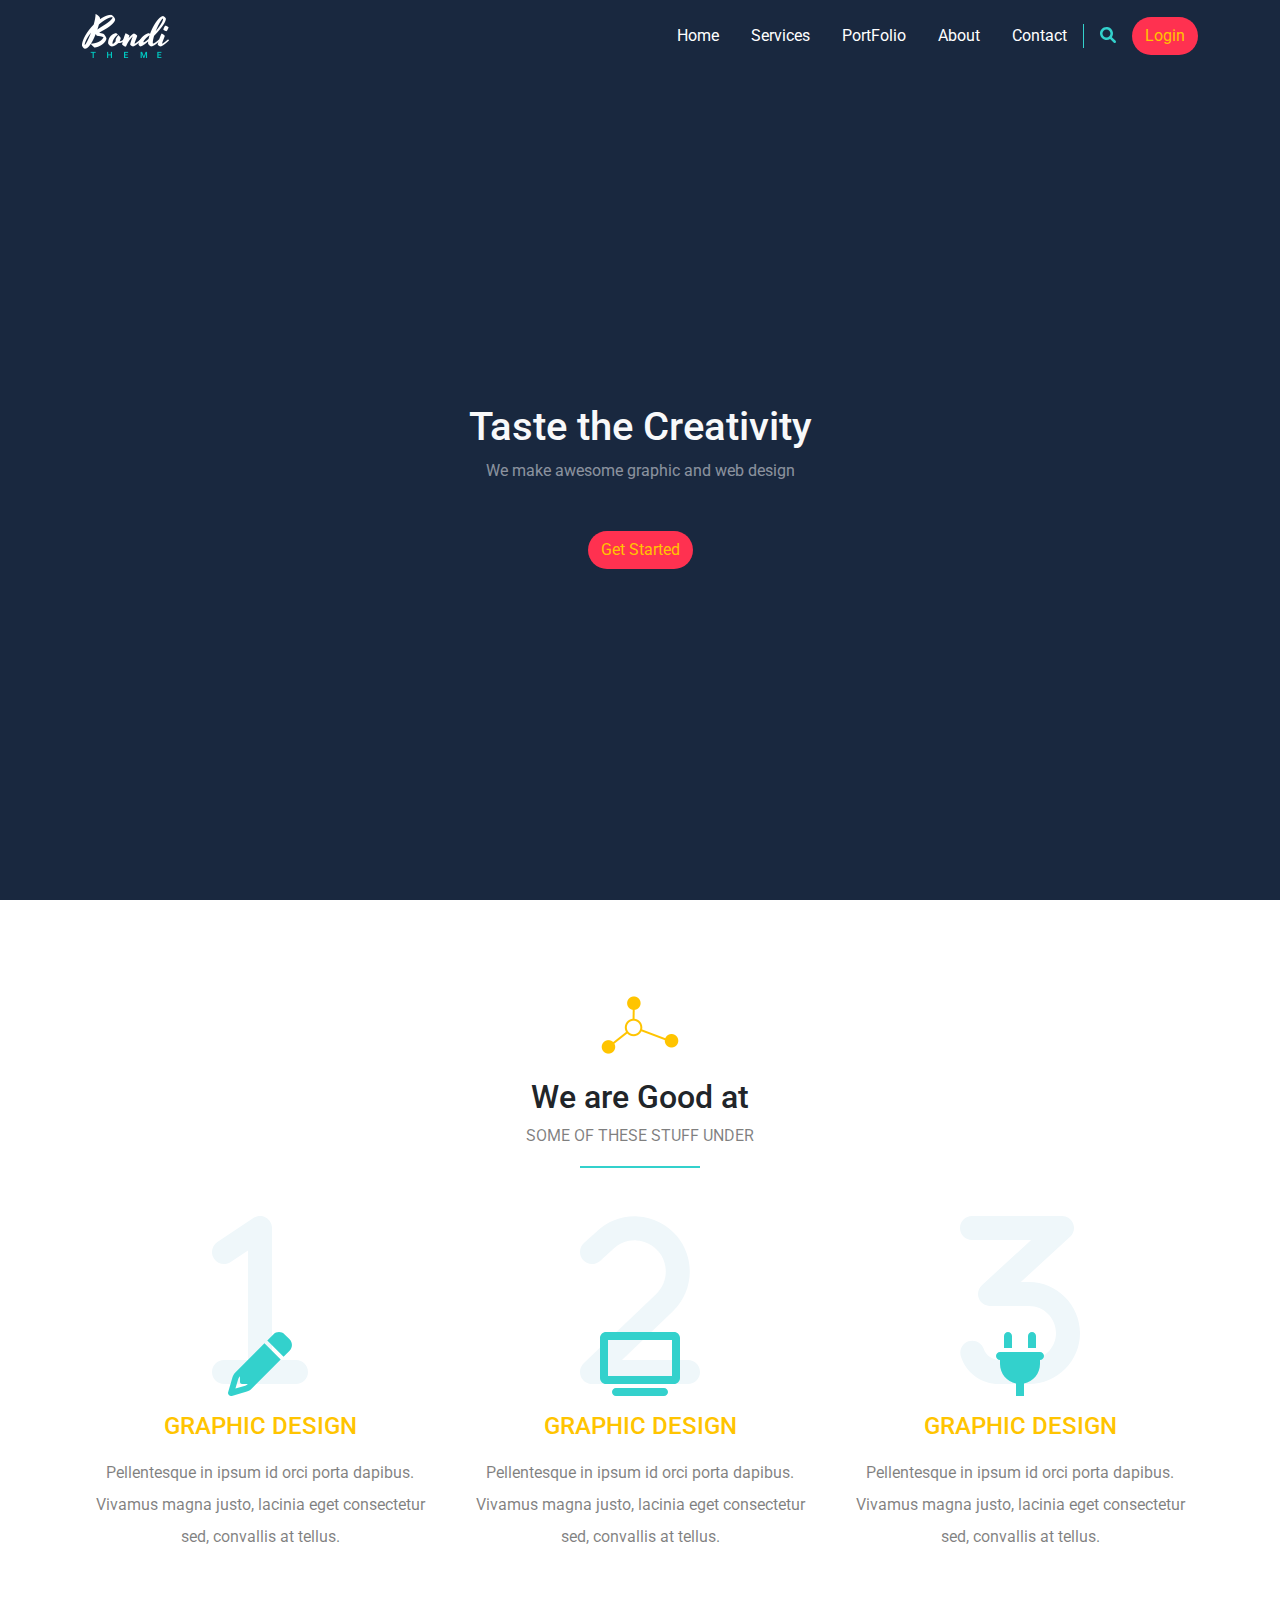
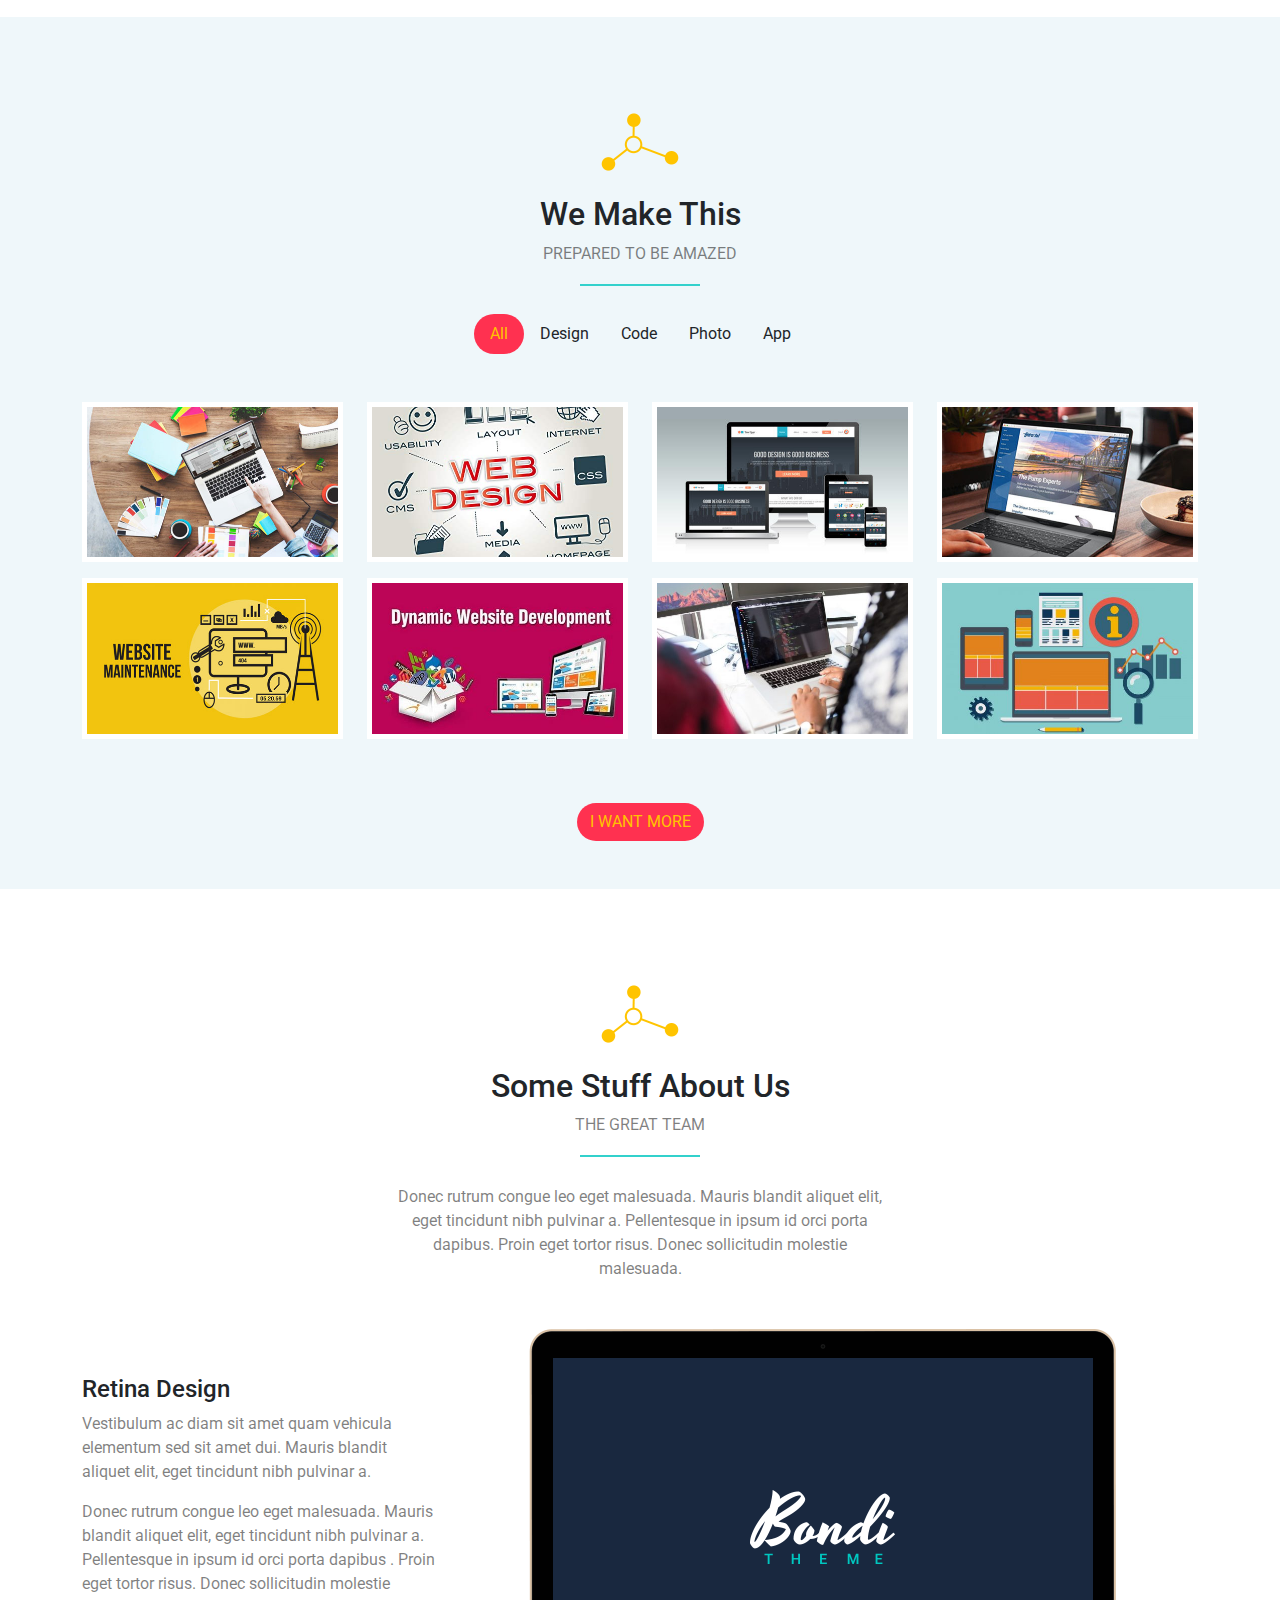
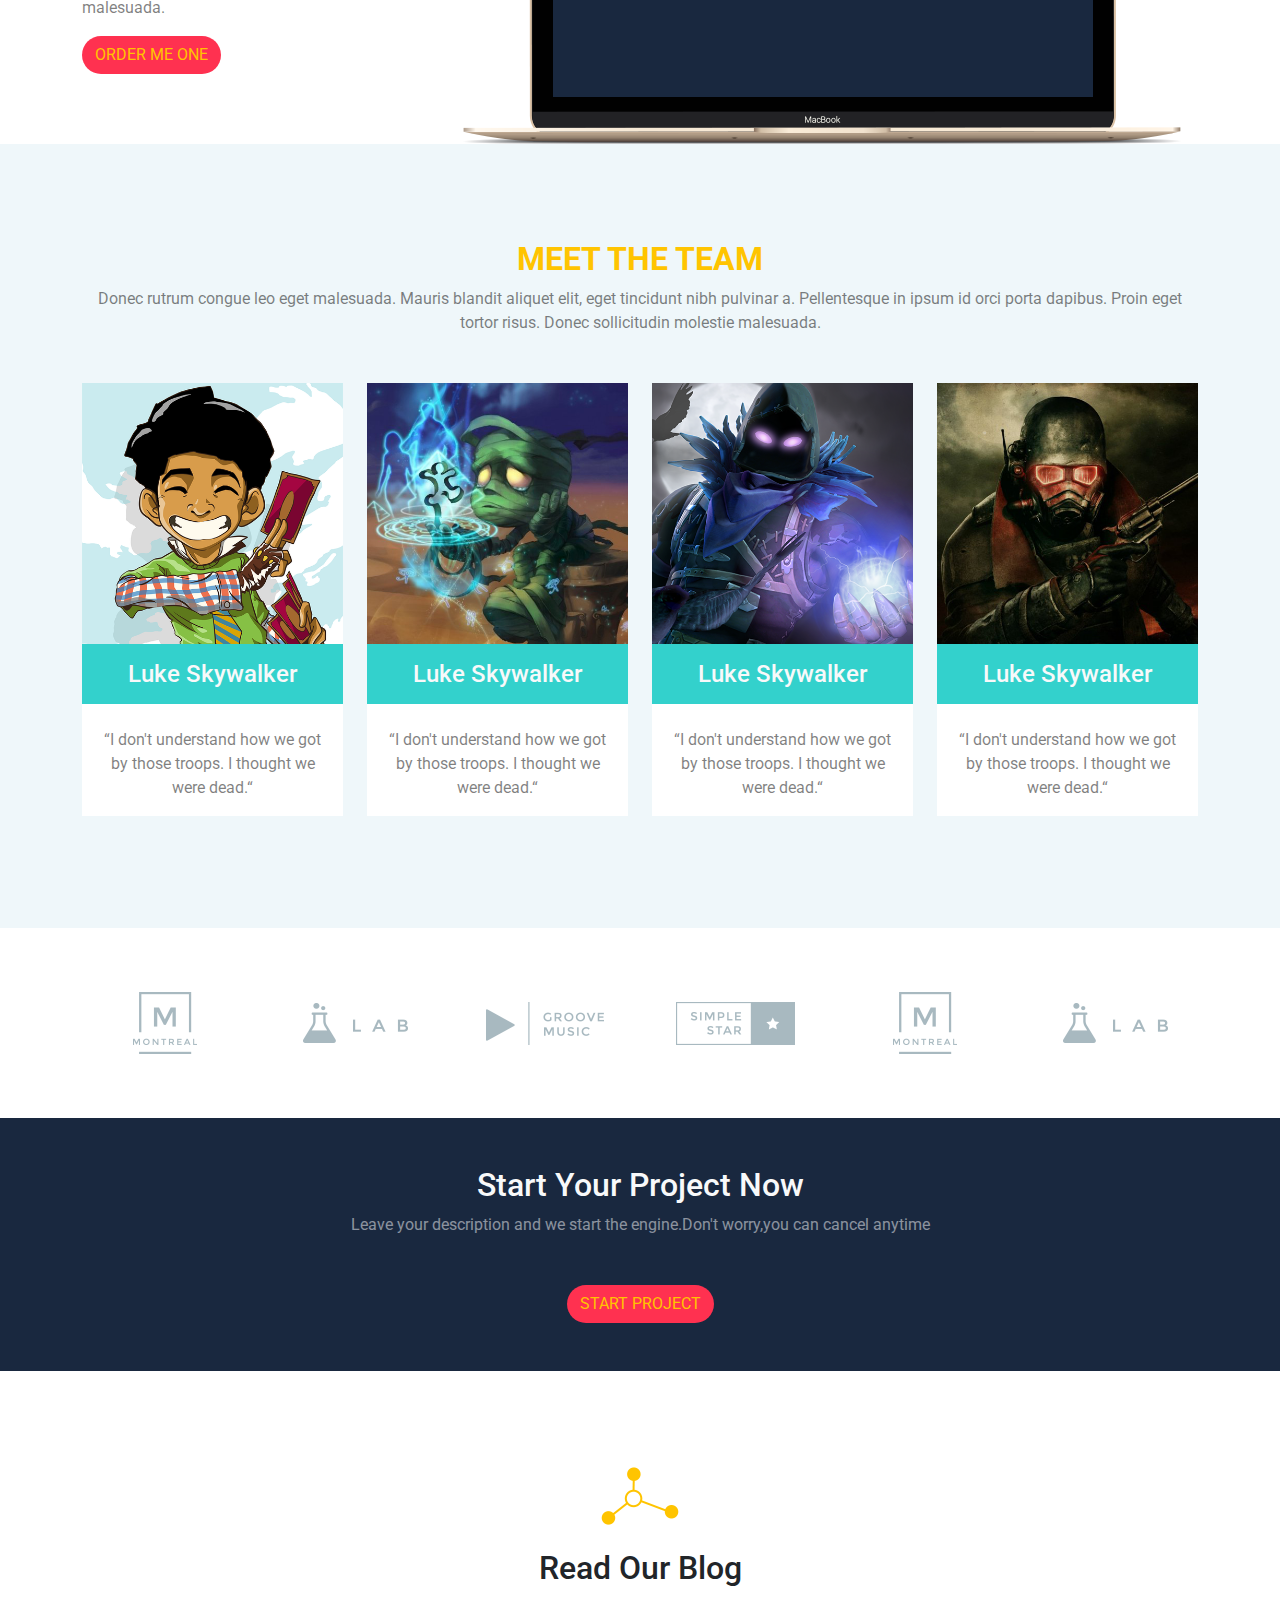
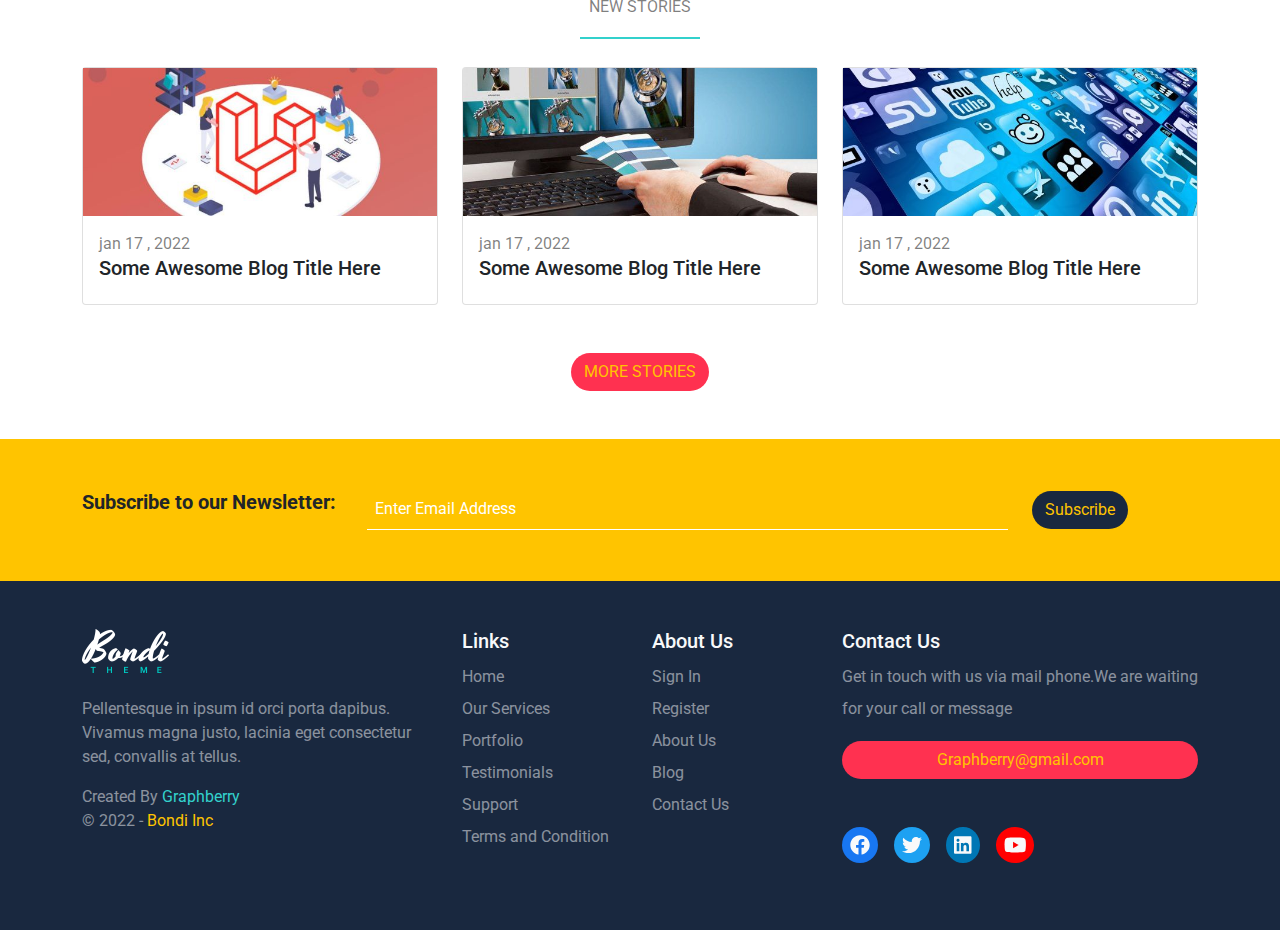
<file: bondi-template/index.html>
<!DOCTYPE html>
<html lang="en" dir="ltr">
  <head>
    <meta charset="utf-8">
    <title>Bondi</title>
    <link rel="stylesheet" href="css/bootstrap.min.css">
    <link rel="stylesheet" href="css/all.min.css">
    <link rel="stylesheet" href="bondi.css">
    <link rel="preconnect" href="https://fonts.googleapis.com">
    <link rel="preconnect" href="https://fonts.gstatic.com" crossorigin>
    <link href="https://fonts.googleapis.com/css2?family=Cairo:wght@700&family=Roboto:wght@100;300;500&family=Ubuntu:ital,wght@0,400;0,500;1,300;1,400;1,500&family=Work+Sans:ital,wght@0,100;0,300;0,400;0,500;0,600;0,700;0,800;1,100&display=swap" rel="stylesheet">
  </head>
  <body>
    <!-- start navbar -->
    <nav class="navbar navbar-expand-lg sticky-top">
    <div class="container ">
    <a class="navbar-brand" href="#">
      <img src="imgs/logo.png" alt="">
    </a>
    <button class="navbar-toggler" type="button" data-bs-toggle="collapse" data-bs-target="#main" aria-controls="main" aria-expanded="false" aria-label="Toggle navigation">
      <i class="fa-solid fa-bars"></i>
    </button>
    <div class="collapse navbar-collapse" id="main">
      <ul class="navbar-nav ms-auto mb-2 mb-lg-0">
        <li class="nav-item">
          <a class="nav-link p-2 p-lg-3 pactive" aria-current="page" href="#">Home</a>
        </li>
        <li class="nav-item">
          <a class="nav-link p-lg-3" href="#">Services</a>
        </li>
        <li class="nav-item">
          <a class="nav-link p-lg-3" href="#">PortFolio</a>
        </li>
        <li class="nav-item">
          <a class="nav-link p-lg-3" href="#">About</a>
        </li>
        <li class="nav-item">
           <a class="nav-link p-lg-3" href="#">Contact</a>
        </li>
      </ul>
      <div class="search ps-3 pe-3 d-none d-lg-block">
        <i class="fa-solid fa-magnifying-glass"></i>
      </div>
      <a class="btn rounded-pill main-btn" href="#">Login</a>
    </div>
    </div>
    </nav>
    <!-- end navbar -->
    <!-- start landing -->
    <div class="landing d-flex justify-content-center align-items-center">
      <div class="text-center text-light ">
        <h1>Taste the Creativity</h1>
        <p class="fs-6 text-white-50 mb-5">We make awesome graphic and web design</p>
        <a class="btn rounded-pill main-btn" href="#">Get Started</a>
      </div>
    </div>
    <!-- end landing -->
    <!-- start features -->
    <div class="features text-center pt-5 pb-5">
      <div class="container">
        <div class="main-title mt-5 mb-5 position-relative">
          <img class="mb-4 "src="imgs/title.png" alt="">
          <h2>We are Good at</h2>
          <p class="text-black-50 text-uppercase ">some of these stuff under</p>
        </div>
        <div class="row">
          <div class="col-md-6 col-lg-4">
            <div class="feat">
              <div class="icon-holder position-relative">
                 <i class="fa-solid fa-1 bottom-0 position-absolute number"></i>
                 <i class="fa-solid fa-pencil fa-4x bottom-0 position-absolute icon"></i>
              </div>
              <h4 class="mb-3 mt-3 text-uppercase">graphic design</h4>
              <p class="text-black-50 lh-lg   ">Pellentesque in ipsum id orci porta dapibus. Vivamus magna justo, lacinia eget consectetur sed, convallis at tellus.</p>
            </div>
          </div>
          <div class="col-md-6 col-lg-4">
            <div class="feat">
              <div class="icon-holder position-relative">
                 <i class="fa-solid fa-2 bottom-0 position-absolute number"></i>
                 <i class="fa-solid fa-tv fa-4x bottom-0 position-absolute icon"></i>
              </div>
              <h4 class="mb-3 mt-3 text-uppercase">graphic design</h4>
              <p class="text-black-50 lh-lg   ">Pellentesque in ipsum id orci porta dapibus. Vivamus magna justo, lacinia eget consectetur sed, convallis at tellus.</p>
            </div>
          </div>
          <div class="col-md-6 col-lg-4">
            <div class="feat">
              <div class="icon-holder position-relative">
                 <i class="fa-solid fa-3 bottom-0 position-absolute number"></i>
                 <i class="fa-solid fa-plug fa-4x bottom-0 position-absolute icon"></i>
              </div>
              <h4 class="mb-3 mt-3 text-uppercase">graphic design</h4>
              <p class="text-black-50 lh-lg   ">Pellentesque in ipsum id orci porta dapibus. Vivamus magna justo, lacinia eget consectetur sed, convallis at tellus.</p>
            </div>
          </div>
        </div>
      </div>
    </div>
    <!-- end features -->
    <!-- start  ourwork-->
    <div class="ourwork text-center pt-5 pb-5">
      <div class="container">
        <div class="main-title mt-5 mb-5 position-relative">
          <img class="mb-4 "src="imgs/title.png" alt="">
          <h2>We Make This</h2>
          <p class="text-black-50 text-uppercase ">prepared to be amazed</p>
        </div>
        <ul class="list-unstyled d-flex justify-content-center mt-5 mb-5">
          <li class="active rounded-pill">All</li>
          <li>Design</li>
          <li>Code</li>
          <li>Photo</li>
          <li>App</li>
        </ul>
        <div class="row">
           <div class="col-sm-6 col-md-4 col-lg-3">
            <div class="box mb-3 bg-white " data-work="Application">
              <img class="img-fluid" src="imgs/work-01.jpg" alt="">
            </div>
          </div>
          <div class="col-sm-6 col-md-4 col-lg-3">
            <div class="box mb-3 bg-white " data-work="Application">
              <img class="img-fluid" src="imgs/work-02.jpg" alt="">
            </div>
          </div>
          <div class="col-sm-6 col-md-4 col-lg-3">
            <div class="box mb-3 bg-white " data-work="Application">
              <img class="img-fluid" src="imgs/work-03.jpg" alt="">
            </div>
          </div>
          <div class="col-sm-6 col-md-4 col-lg-3">
            <div class="box mb-3 bg-white " data-work="Application">
              <img class="img-fluid" src="imgs/work-04.jpg" alt="">
            </div>
          </div>
          <div class="col-sm-6 col-md-4 col-lg-3">
            <div class="box mb-3 bg-white " data-work="Application">
              <img class="img-fluid" src="imgs/work-05.jpg" alt="">
            </div>
          </div>
          <div class="col-sm-6 col-md-4 col-lg-3">
            <div class="box mb-3 bg-white " data-work="Application">
              <img class="img-fluid" src="imgs/work-06.jpg" alt="">
            </div>
          </div>
          <div class="col-sm-6 col-md-4 col-lg-3">
            <div class="box mb-3 bg-white " data-work="Application">
              <img class="img-fluid" src="imgs/work-07.jpg" alt="">
            </div>
          </div>
          <div class="col-sm-6 col-md-4 col-lg-3">
            <div class="box mb-3 bg-white " data-work="Application">
              <img class="img-fluid" src="imgs/work-08.jpg" alt="">
            </div>
          </div>
        </div>
      </div>
      <div class="d-flex justify-content-center mt-5">
        <a class="btn rounded-pill main-btn text-uppercase" href="#">i want more</a>
      </div>
    </div>
    <!-- end ourwork-->
    <!-- start stuff -->
    <div class="stuff pt-5">
      <div class="container">
        <div class="main-title text-center mt-5 mb-5 position-relative">
          <img class="mb-4 "src="imgs/title.png" alt="">
          <h2>Some Stuff About Us</h2>
          <p class="text-black-50 text-uppercase ">the great team</p>
        </div>
        <p class="description text-center mb-5 text-black-50 m-auto ">Donec rutrum congue leo eget malesuada. Mauris blandit aliquet elit, eget tincidunt nibh pulvinar a. Pellentesque in ipsum id orci porta dapibus.
           Proin eget tortor risus. Donec sollicitudin molestie malesuada.</p>
        <div class="row align-items-center">
          <div class="col-lg-4 mb-4 text-center text-md-start">
            <div class="text">
              <h4>Retina Design</h4>
              <p class="text-black-50 fs-6">Vestibulum ac diam sit amet quam vehicula elementum sed sit amet dui.
                 Mauris blandit aliquet elit, eget tincidunt nibh pulvinar a.</p>
              <p class="text-black-50 fs-6">Donec rutrum congue leo eget malesuada. Mauris blandit aliquet elit, eget tincidunt nibh pulvinar a. Pellentesque in ipsum id orci porta dapibus
                . Proin eget tortor risus. Donec sollicitudin molestie malesuada.</p>
              <a class="btn rounded-pill main-btn text-uppercase" href="#">order me one</a>
            </div>
          </div>
          <div class="col-lg-8">
            <div class="image">
              <img class="img-fluid" src="imgs/laptop.png" alt="">
            </div>
          </div>
        </div>
      </div>
    </div>
    <!-- end stuff -->
    <!-- start team -->
    <div class="team text-center pb-5 pt-5">
      <div class="container pb-5 pt-5">
        <h2 class="text-uppercase fw-bold">meet the team</h2>
        <p class="text-black-50 mb-5 ">Donec rutrum congue leo eget malesuada.
          Mauris blandit aliquet elit, eget tincidunt nibh pulvinar a.
           Pellentesque in ipsum id orci porta dapibus. Proin eget tortor risus.
            Donec sollicitudin molestie malesuada.
        </p>
        <div class="row">
          <div class="col-md-6 col-lg-3 ">
            <div class="box  bg-white">
              <img class="img-fluid" src="imgs/team-1.png" alt="">
              <h4 class="text-light p-3">Luke Skywalker</h4>
              <blockquote class="text-black-50 p-3">“I don't understand how we got by those troops. I thought we were dead.“</blockquote>
            </div>
          </div>
          <div class="col-md-6 col-lg-3 ">
            <div class="box  bg-white">
              <img class="img-fluid" src="imgs/team-2.png" alt="">
              <h4 class="text-light p-3">Luke Skywalker</h4>
              <blockquote class="text-black-50 p-3">“I don't understand how we got by those troops. I thought we were dead.“</blockquote>
            </div>
          </div>
          <div class="col-md-6 col-lg-3 ">
            <div class="box  bg-white">
              <img class="img-fluid" src="imgs/team-3.png" alt="">
              <h4 class="text-light p-3">Luke Skywalker</h4>
              <blockquote class="text-black-50 p-3">“I don't understand how we got by those troops. I thought we were dead.“</blockquote>
            </div>
          </div>
          <div class="col-md-6 col-lg-3 ">
            <div class="box  bg-white">
              <img class="img-fluid" src="imgs/team-4.png" alt="">
              <h4 class="text-light p-3">Luke Skywalker</h4>
              <blockquote class="text-black-50 p-3">“I don't understand how we got by those troops. I thought we were dead.“</blockquote>
            </div>
          </div>
        </div>
      </div>
    </div>
    <!-- end team -->
    <!-- start techs -->
    <div class="techs pt-5 pb-5">
      <div class="container">
        <div class="row align-items-center">
          <div class="col-sm-6 col-md-4 col-lg-2 mt-3 mb-3 text-center ">
            <img class="img-fluid"src="imgs/tech-1.png" alt="">
          </div>
          <div class="col-sm-6 col-md-4 col-lg-2 mt-3 mb-3  text-center">
            <img class="img-fluid"src="imgs/tech-2.png" alt="">
          </div>
          <div class="col-sm-6 col-md-4 col-lg-2 mt-3 mb-3  text-center">
            <img class="img-fluid"src="imgs/tech-3.png" alt="">
          </div>
          <div class="col-sm-6 col-md-4 col-lg-2 mt-3 mb-3  text-center">
            <img class="img-fluid"src="imgs/tech-4.png" alt="">
          </div>
          <div class="col-sm-6 col-md-4 col-lg-2 mt-3 mb-3 text-center ">
            <img class="img-fluid"src="imgs/tech-1.png" alt="">
          </div>
          <div class="col-sm-6 col-md-4 col-lg-2 mt-3 mb-3  text-center">
            <img class="img-fluid"src="imgs/tech-2.png" alt="">
          </div>
        </div>
      </div>
    </div>
    <!-- end techs -->
    <!-- start project -->
    <div class="project text-light pt-5 pb-5 text-center">

      <h2>Start Your Project Now</h2>
      <p class="text-white-50">Leave your description and we start the engine.Don't worry,you can cancel anytime</p>
      <div class="d-flex justify-content-center mt-5 mp-5">
        <a class="btn rounded-pill main-btn text-uppercase" href="#">start project</a>
      </div>
    </div>
    <!-- end project -->
    <!-- start blog -->
    <div class="blog pt-5 pb-5 ">
      <div class="container">
        <div class="main-title text-center mt-5 mb-5 position-relative">
          <img class="mb-4 "src="imgs/title.png" alt="">
          <h2>Read Our Blog</h2>
          <p class="text-black-50 text-uppercase ">new stories</p>
        </div>
        <div class="row">
          <div class="col-md-6 col-lg-4">
            <div class="card">
              <img class="card-image-top"src="imgs/blog-1.jpg" alt="blog-post">
              <div class="card-body">
                <span class="text-black-50"> jan 17 , 2022</span>
                <h5 class="card-title">Some Awesome Blog Title Here</h5>
              </div>
            </div>
          </div>
          <div class="col-md-6 col-lg-4">
            <div class="card">
              <img class="card-image-top"src="imgs/blog-2.jpg" alt="blog-post">
              <div class="card-body">
                <span class="text-black-50"> jan 17 , 2022</span>
                <h5 class="card-title">Some Awesome Blog Title Here</h5>
              </div>
            </div>
          </div>
          <div class="col-md-6 col-lg-4">
            <div class="card">
              <img class="card-image-top"src="imgs/blog-3.jpg" alt="blog-post">
              <div class="card-body">
                <span class="text-black-50"> jan 17 , 2022</span>
                <h5 class="card-title">Some Awesome Blog Title Here</h5>
              </div>
            </div>
          </div>
        </div>
        <div class="d-flex justify-content-center mt-5 mp-5">
          <a class="btn rounded-pill main-btn text-uppercase" href="#">More stories</a>
        </div>
      </div>
    </div>
    <!-- end blog -->
    <!-- start subscribe -->
    <div class="subscribe text-center pt-5 pb-5 text-md-start">
      <div class="container">
        <div class="row align-items-center">
          <div class="col-md-6 col-lg-3 ">
            <div class="fw-bold fs-5 mb-3">Subscribe to our Newsletter:</div>
          </div>
          <div class="col-md-6 col-lg-7">
            <input class="w-100 text-light p-2 bg-transparent " type="text" placeholder="Enter Email Address">
          </div>
          <div class="col-md-6 col-lg-2">
            <input class="btn rounded-pill" type="submit" value="Subscribe">
          </div>
        </div>
      </div>
    </div>
   <!-- end subscribe -->
   <!-- start footer -->
    <div class="footer pt-5 pb-5 text-white-50 text-center text-md-start">
      <div class="container">
        <div class="row">
          <div class="col-md-6 col-lg-4 ">
            <div class="info mb-5">
              <img src="imgs/logo.png" alt="" class="mb-4"/>
              <p>Pellentesque in ipsum id orci porta dapibus. Vivamus magna justo, lacinia eget consectetur sed, convallis at tellus.</p>
              <div class="copyright">
                Created By <span>Graphberry</span>
                <div class="">&copy; 2022 - <span>Bondi Inc</span> </div>
              </div>
            </div>
          </div>
          <div class="col-md-6 col-lg-2">
            <div class="links">
               <h5 class="text-light">Links</h5>
               <ul class="list-unstyled lh-lg">
                 <li>Home</li>
                 <li>Our Services</li>
                 <li>Portfolio</li>
                 <li>Testimonials</li>
                 <li>Support</li>
                 <li>Terms and Condition</li>
               </ul>
            </div>
          </div>
          <div class="col-md-6 col-lg-2">
            <div class="links">
               <h5 class="text-light">About Us</h5>
               <ul class="list-unstyled lh-lg">
                 <li>Sign In</li>
                 <li>Register</li>
                 <li>About Us</li>
                 <li>Blog</li>
                 <li>Contact Us</li>
                </ul>
            </div>
          </div>
          <div class="col-md-6 col-lg-4">
            <div class="Contact">
              <h5 class="text-light">Contact Us</h5>
              <p class="lh-lg">Get in touch with us via mail phone.We are waiting for your call or message</p>
              <a class="btn main-btn rounded-pill w-100" href="#">Graphberry@gmail.com</a>
              <ul class="list-unstyled d-flex mt-5 gap-3">
                <li>
                  <a class="d-block text-light" href="#"><i class="fa-brands fa-facebook rounded-circle fa-lg facebook p-2"></i></a>
                </li>
                <li>
                  <a class="d-block text-light" href="#"><i class="fa-brands fa-twitter rounded-circle fa-lg twitter p-2"></i></a>
                </li>
                <li>
                  <a class="d-block text-light" href="#"><i class="fa-brands fa-linkedin rounded-circle fa-lg linkedin p-2"></i></a>
                </li>
                <li>
                  <a class="d-block text-light" href="#"><i class="fa-brands fa-youtube rounded-circle fa-lg youtube p-2"></i></a>
                </li>
              </ul>
            </div>
          </div>
        </div>
      </div>
    </div>
    <!-- end footer -->
    <script src="js/bootstrap.bundle.min.js"></script>
    <script src="js/all.min.js"></script>
  </body>
</html>
</file>
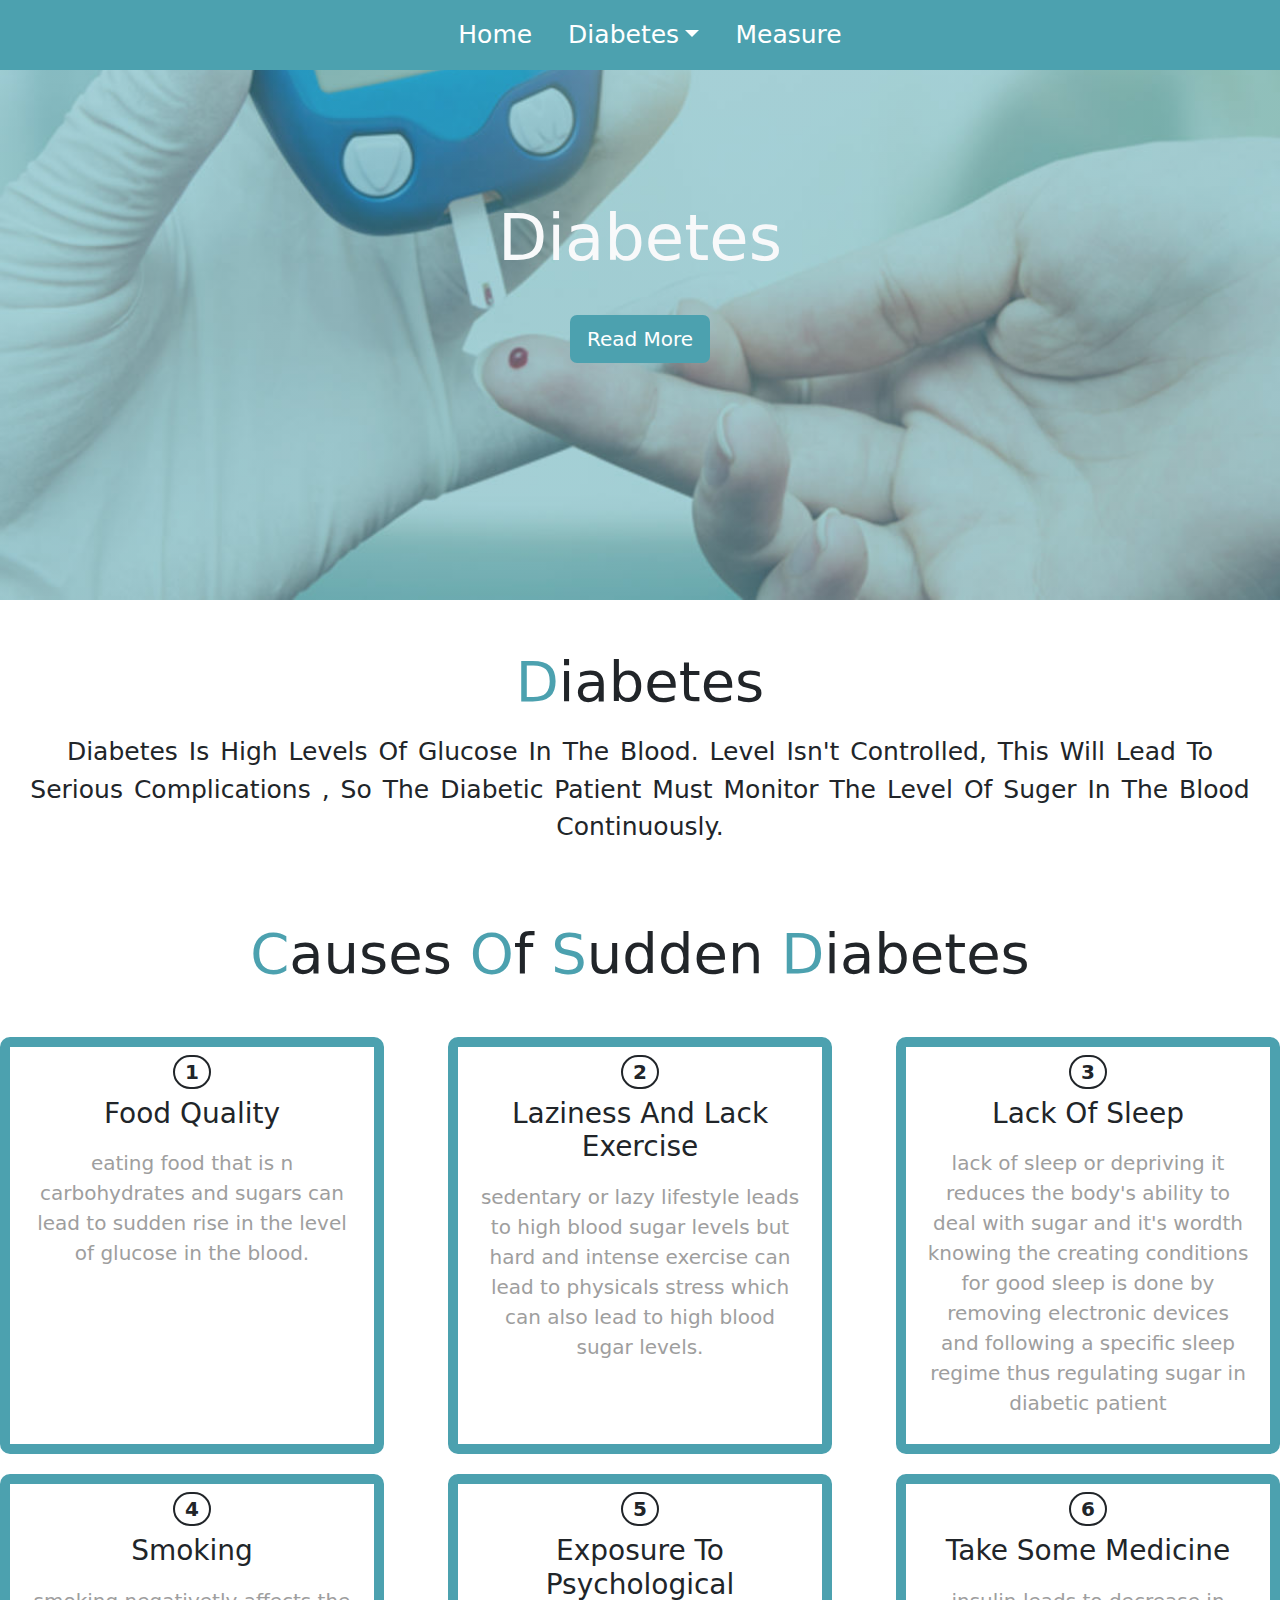
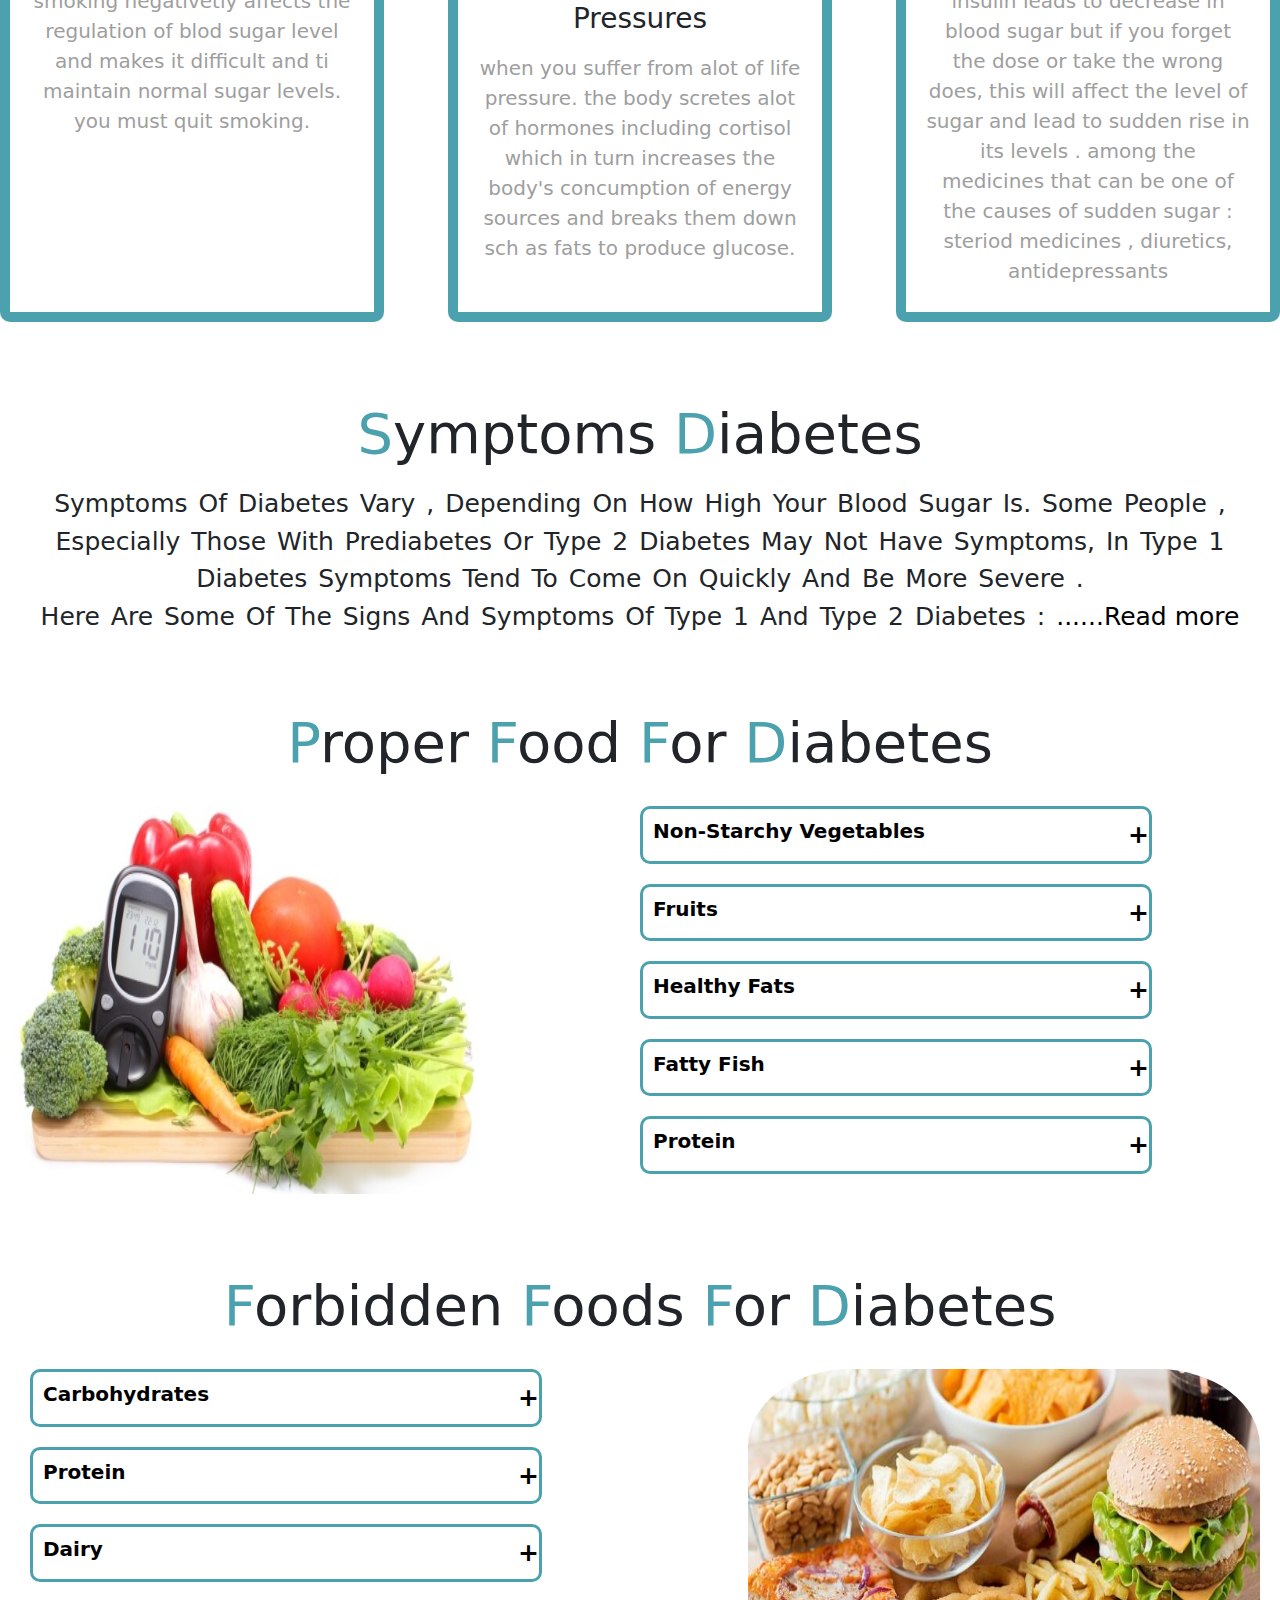
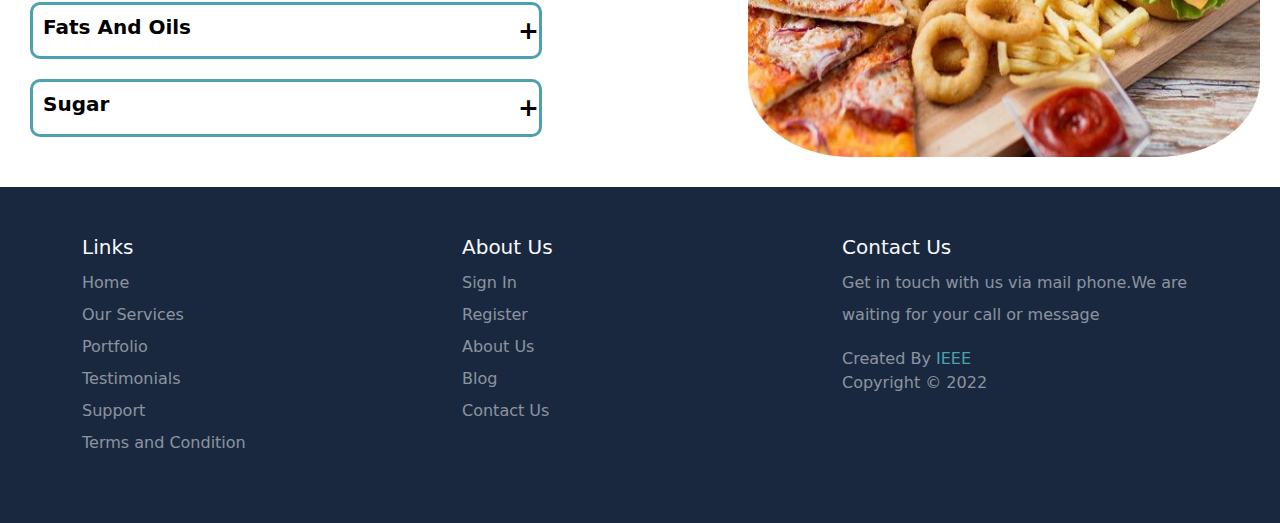
<file: Chronic Diseases/chronic diseases/diabetes.html>
<!DOCTYPE html>
<html>
<head>
	<title>diabetes</title>
	<meta  charset="utf-8">
	<link href="css/bootstrap.min.css" rel="stylesheet">
	<script src="js/bootstrap.bundle.min.js"></script>
    <meta name="viewport" content="width=device-width, initial-scale=1.0">
    <link rel="stylesheet" href="main.css">
    <link rel="stylesheet" href="diabetes.css">
    <style type="text/css">
    	header{
			background-image:linear-gradient(#4ca1af80,#4ca1af80), url('2.jpg');
			background-position:bottom;
		   }
    </style>

</head>
<body>
	<nav class="navbar navbar-expand-md  fixed-top">
		<div class="navbar-light">
			<button class="navbar-toggler" data-bs-toggle="collapse" data-bs-target="#list">
				<span class="navbar-toggler-icon"></span>
			</button>
		</div>
		<div class="collapse navbar-collapse justify-content-center" id="list">
			<ul class="navbar-nav">
				<li class="item nav-item"><a href="home.html" class="nav-link">home</a></li>
				<li class="item nav-item dropdown">
					<a href="" class="item nav-link dropdown-toggle" data-bs-toggle="dropdown">diabetes</a>
					<ul class="dropdown-menu">
						<li class="nav-item"><a href="diabetes.html" class="nav-link">home</a></li>
						<li class="nav-item"><a href="#causes" class="nav-link">causes</a></li>
						<li class="nav-item"><a href="#symptoms" class="nav-link">symptoms</a></li>
						<li class="nav-item"><a href="#proper_food" class="nav-link">proper_food</a></li>
						<li class="nav-item"><a href="#forbidden_foods" class="nav-link">forbidden_foods</a></li>
					</ul>
				</li>
				<li class="item nav-item"><a href="measure.html" class="nav-link">measure</a></li>
			</ul>
		</div>
	</nav>
	<header>
		<h1 class="text-light display-3">Diabetes</h1>
		<button class="btn btn-lg" onclick="diabetesPage()">Read More</button>
	</header>
	<div class="diabetes" id="diabetes">
		<h2 class="text-center pt-5 display-4"><span>D</span>iabetes</h2>
		<p>diabetes is high levels of glucose in the blood. level isn't controlled, this will lead to serious complications , so the diabetic patient must monitor the level of suger in the blood continuously.</p>
	</div>

	<h2 class="text-center pt-5 display-4" id="causes"><span>c</span>auses <span>o</span>f <span>s</span>udden <span>D</span>iabetes </h2>

	<section class="causes">

		<div>
			<span>1</span>
			<h3>food quality</h3>
			<p>
				eating food that is n carbohydrates and sugars can lead to sudden rise in the level of glucose in the blood.
			</p>
		</div>

		<div>
			<span>2</span>
			<h3>laziness and lack exercise</h3>
			<p>
				sedentary or lazy lifestyle leads to high blood sugar levels but hard and intense exercise can lead to physicals stress which can also lead to high blood sugar levels.
			</p>
		</div>
		<div>
			<span>3</span>
			<h3>lack of sleep</h3>
			<p>
				lack of sleep or depriving it reduces the body's ability to deal with sugar and it's wordth knowing the creating conditions for good sleep is done by removing electronic devices and following a specific sleep regime thus regulating sugar in diabetic patient
			</p>
		</div>

		<div>
			<span>4</span>
			<h3>smoking</h3>
			<p>
				smoking negativetly affects the regulation of blod sugar level and makes it difficult and ti maintain normal sugar levels. you must quit smoking.
			</p>
		</div>

		<div>
			<span>5</span>
			<h3>exposure to psychological pressures</h3>
			<p>
				when you suffer from alot of life pressure. the body scretes alot of hormones including cortisol which in turn increases the body's concumption of energy sources and breaks them down sch as fats to produce glucose.
			</p>
		</div>

		<div>
			<span>6</span>
			<h3>take some medicine</h3>
			<p>
				insulin leads to decrease in blood sugar but if you forget the dose or take the wrong does, this will affect the level of sugar and lead to sudden rise in its levels . among the medicines that can be one of the causes of sudden sugar : steriod medicines , diuretics, antidepressants
			</p>
		</div>
	</section>



	<section class="symptoms" id="symptoms">
		<h2 class="text-center pt-5 display-4"><span>s</span>ymptoms <span>D</span>iabetes</h2>
		<p>symptoms of diabetes vary , depending on how high your blood sugar is. some people , especially those with prediabetes or type 2 diabetes may not have symptoms, in type 1 diabetes symptoms tend to come on quickly and be more severe .<br> here are some of the signs and symptoms of type 1 and type 2 diabetes : <button id="display-list">......Read more</button></p>
		<ul id="lists">
			<li>extreme thirst</li>
			<li>frequent urination</li>
			<li>feeling very hungry</li>
			<li>unexplained weight loss</li>
			<li>fatigue</li>
			<li>ease of arousal</li>
			<li>blurres vision</li>
			<li>sores are slow to heal</li>
		</ul>
	</section>

	<h2 class="text-center pt-5 display-4" id="proper_food"><span>p</span>roper <span>f</span>ood <span>f</span>or <span>D</span>iabetes</h2>
	<section class="proper_food" >
		<img src="3.jpg">
		<div class="content">
			<div>
				<button class="button">non-starchy vegetables</button>
				<p>
					it contain many essential vitamins, minerals and fiber which play an important role in controlling blood sugar, the most promient of these vegetables : artichoke, avocado, celery, option, onions.
				</p>
			</div>

			<div>
				<button class="button">fruits</button>
				<p>
					some fruits are suitable food for diabetics as they contain antioxidants. such as : bioflavonoids of the following two types : naringin and hesperidin . it also contains folic acid , and the most prominent of these fruits are : citrus fruits, berries, the strawberry, blue berries.
				</p>
			</div>

			<div >
				<button class="button">healthy fats</button>
				<p>
					healthy and nature fats help control diabetes and reduce the risk of heart disease and some foods rich in healthy fats contain easily digestible fiber. the most prominent sources are : virgin olive oil , avocade oil, brazil nuts, cashew nuts, hazelnut, eggs.

				</p>
			</div>

			<div>
				<button class="button">fatty fish</button>
				<p>
					fatty fish provides protection from the complications that may occur in  patients with high diabetes because it contains omega-3 acids. eicosapenraenoic acid, and docosahexaenoic acid, and helps to feel full and easily controls weight. fatty fish include : slamon fish , sardines, tune, saltes fish.
				</p>
			</div>

			<div>
				<button class="button">protein</button>
				<p>
					one of the foods that help control blood sugar an increase the feeling of satiety are proteins and foods rich in protein include : turkey, beans, tofu, cheese.
				</p>
			</div>
		</div>

	</section>

	<h2 class="text-center pt-5 display-4" id="forbidden_foods"><span>f</span>orbidden <span>f</span>oods <span>f</span>or <span>D</span>iabetes</h2>

	<section class="proper_food">
		<div class="content" style="margin-left:30px;">
			<div>
				<button class="button">carbohydrates</button>
				<p>
					carbohydrates are important source of energy, but diabetics should be careful when choosing which carbohydrates to eaat throughout the day and make sure they are eating the right kind. among the carbohydrates to avoid are processes carbohydrates that contain few nutrients such as : bakery made of white flour, sweets with added sugar, white ggrains such as : white rice
				</p>
			</div>

			<div>
				<button class="button">protein</button>
				<p>
					protein helps the body buld and maintain tissues , but the body may break protein down into sugar, as these unhealthy protein foods lead to weight gain , heigh levels cholesterol and triglycerides in the body. and uncontrlled blod sugar levels. among the foods that are prohibited for diabetics and protein foods that should be avoided are : meats that contain a high precentage of fat  such as beef and lamb, fried a lot an chichen skin.
				</p>
			</div>

			<div >
				<button class="button">dairy</button>
				<p>
					Dairy products contain calcium, protein, and vitamins, but some dairy products contain saturated fats and are full-fat, which may raise cholesterol levels and increase insulin resistance.
					Dairy products to avoid include: pure milk, Full fat and sweetened yoghurt.Products containing milk with added sugar
				</p>
			</div>

			<div>
				<button class="button">Fats and oils</button>
				<p>
					Fats provide essential fatty acids, such as omega-3, as they are an important part of a healthy and balanced diet, but saturated fats, partially hydrogenated oils and fried foods are prohibited for diabetics, as they increase blood sugar, because they take longer to digest and therefore Maintains high blood sugar for a long time, and leads to heart attacks and strokes. Fats to avoid include: butter, certain oils, such as palm oil, french fries, fast foods and ready meals.
				</p>
			</div>

			<div>
				<button class="button">Sugar</button>
				<p>
					Sugary foods are prohibited for diabetics, as they contain low carbohydrates and few nutritional values, which cause a sharp rise in blood glucose, and this increases the risk of obesity and heart disease.
					Foods that are often high in sugar include:cakes, Soft drinks and energy drinks.Fruit juice,dried fruits,Artificial sweeteners that increase blood sugar,Honey.
				</p>
			</div>
		</div>
		<img src="4.jpg" style="margin-right:20px;  border-radius:20%;">

	</section>
<!-- start footer -->
 <div class="footer pt-5 pb-5 text-white-50 text-center text-md-start" dir="ltr">
	 <div class="container">
		 <div class="row">
			 <div class="col-md-6 col-lg-4">
				 <div class="links">
						<h5 class="text-light">Links</h5>
						<ul class="list-unstyled lh-lg">
							<li>Home</li>
							<li>Our Services</li>
							<li>Portfolio</li>
							<li>Testimonials</li>
							<li>Support</li>
							<li>Terms and Condition</li>
						</ul>
				 </div>
			 </div>
			 <div class="col-md-6 col-lg-4">
				 <div class="links">
						<h5 class="text-light">About Us</h5>
						<ul class="list-unstyled lh-lg">
							<li>Sign In</li>
							<li>Register</li>
							<li>About Us</li>
							<li>Blog</li>
							<li>Contact Us</li>
						 </ul>
				 </div>
			 </div>
			 <div class="col-md-6 col-lg-4">
				 <div class="Contact">
					 <h5 class="text-light">Contact Us</h5>
					 <p class="lh-lg">Get in touch with us via mail phone.We are waiting for your call or message</p>
					 <div class="copyright">
						 Created By <span>IEEE</span>
						 <div class="">Copyright &copy 2022 </div>
					 </div>
				 </div>
			 </div>
		 </div>
	 </div>
 </div>
 <!-- end footer -->




	<script type="text/javascript" src="diabetes.js"></script>
</body>
</html>
</file>
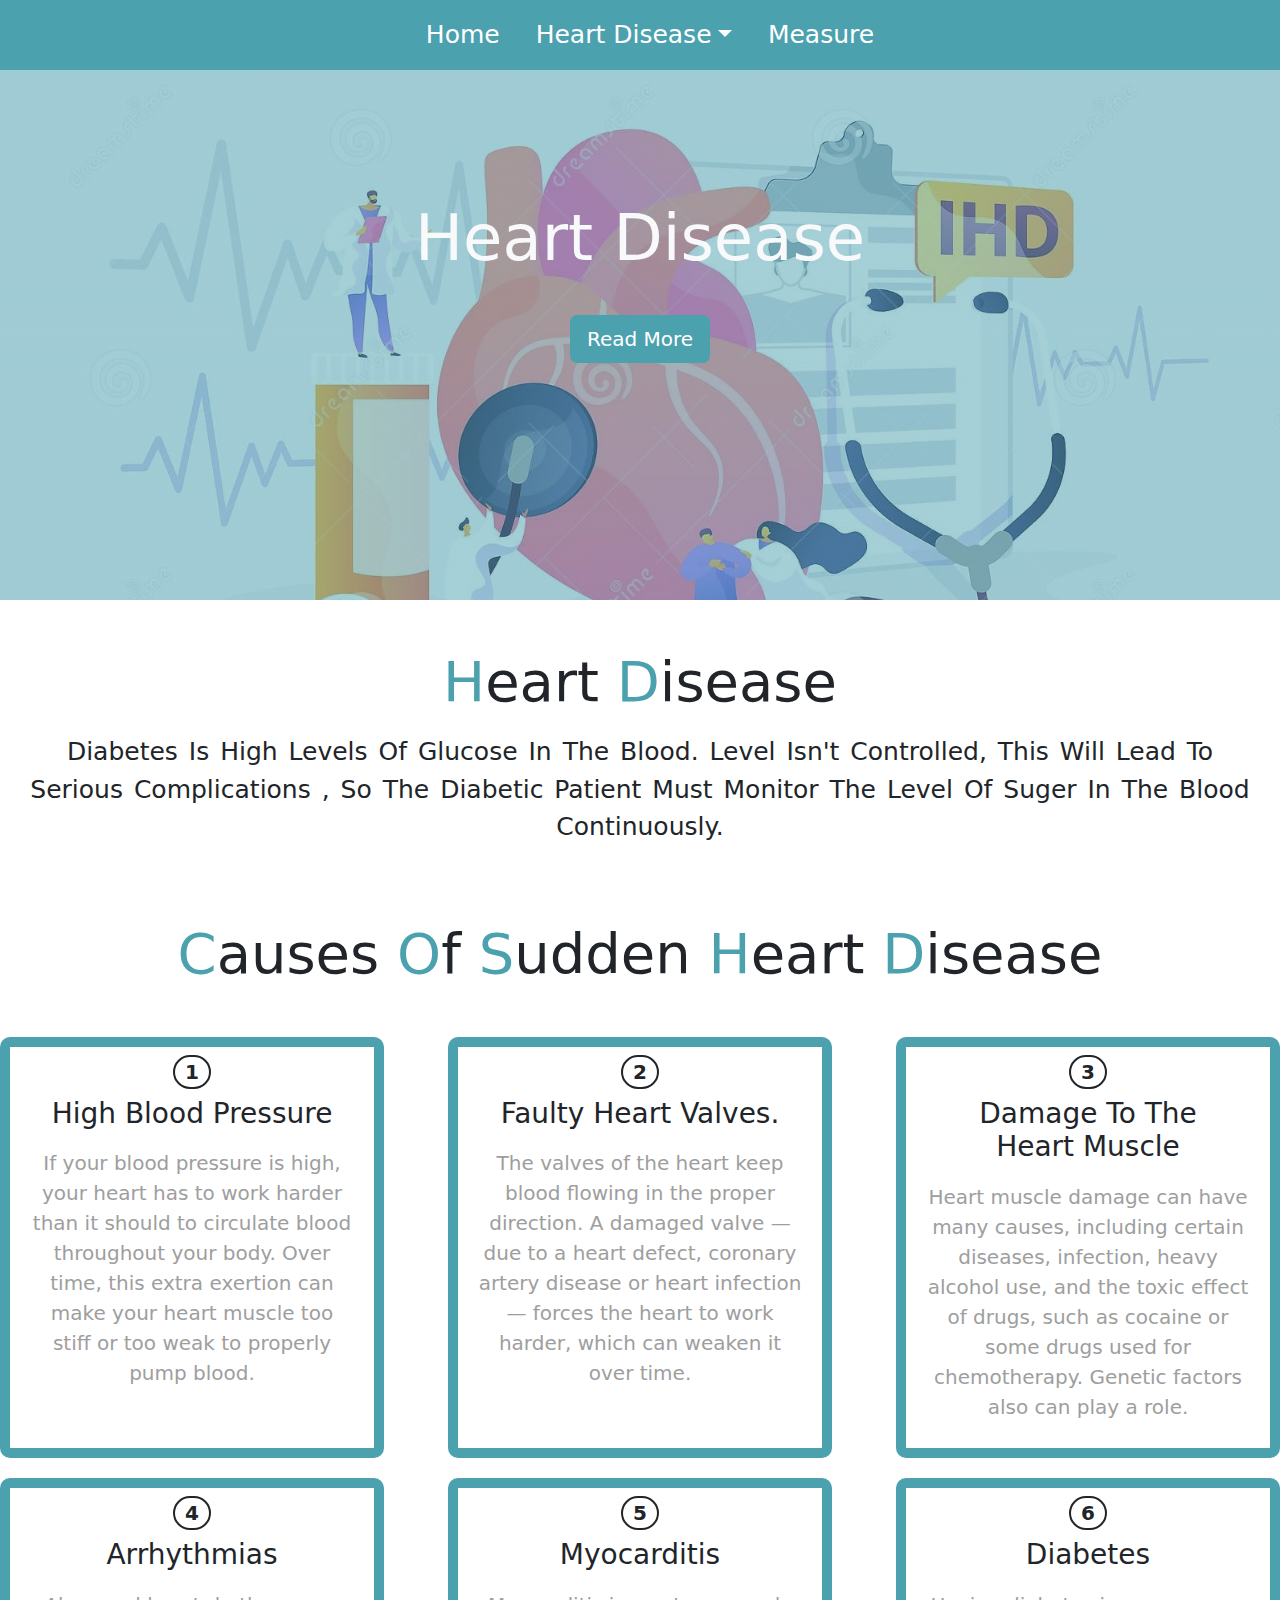
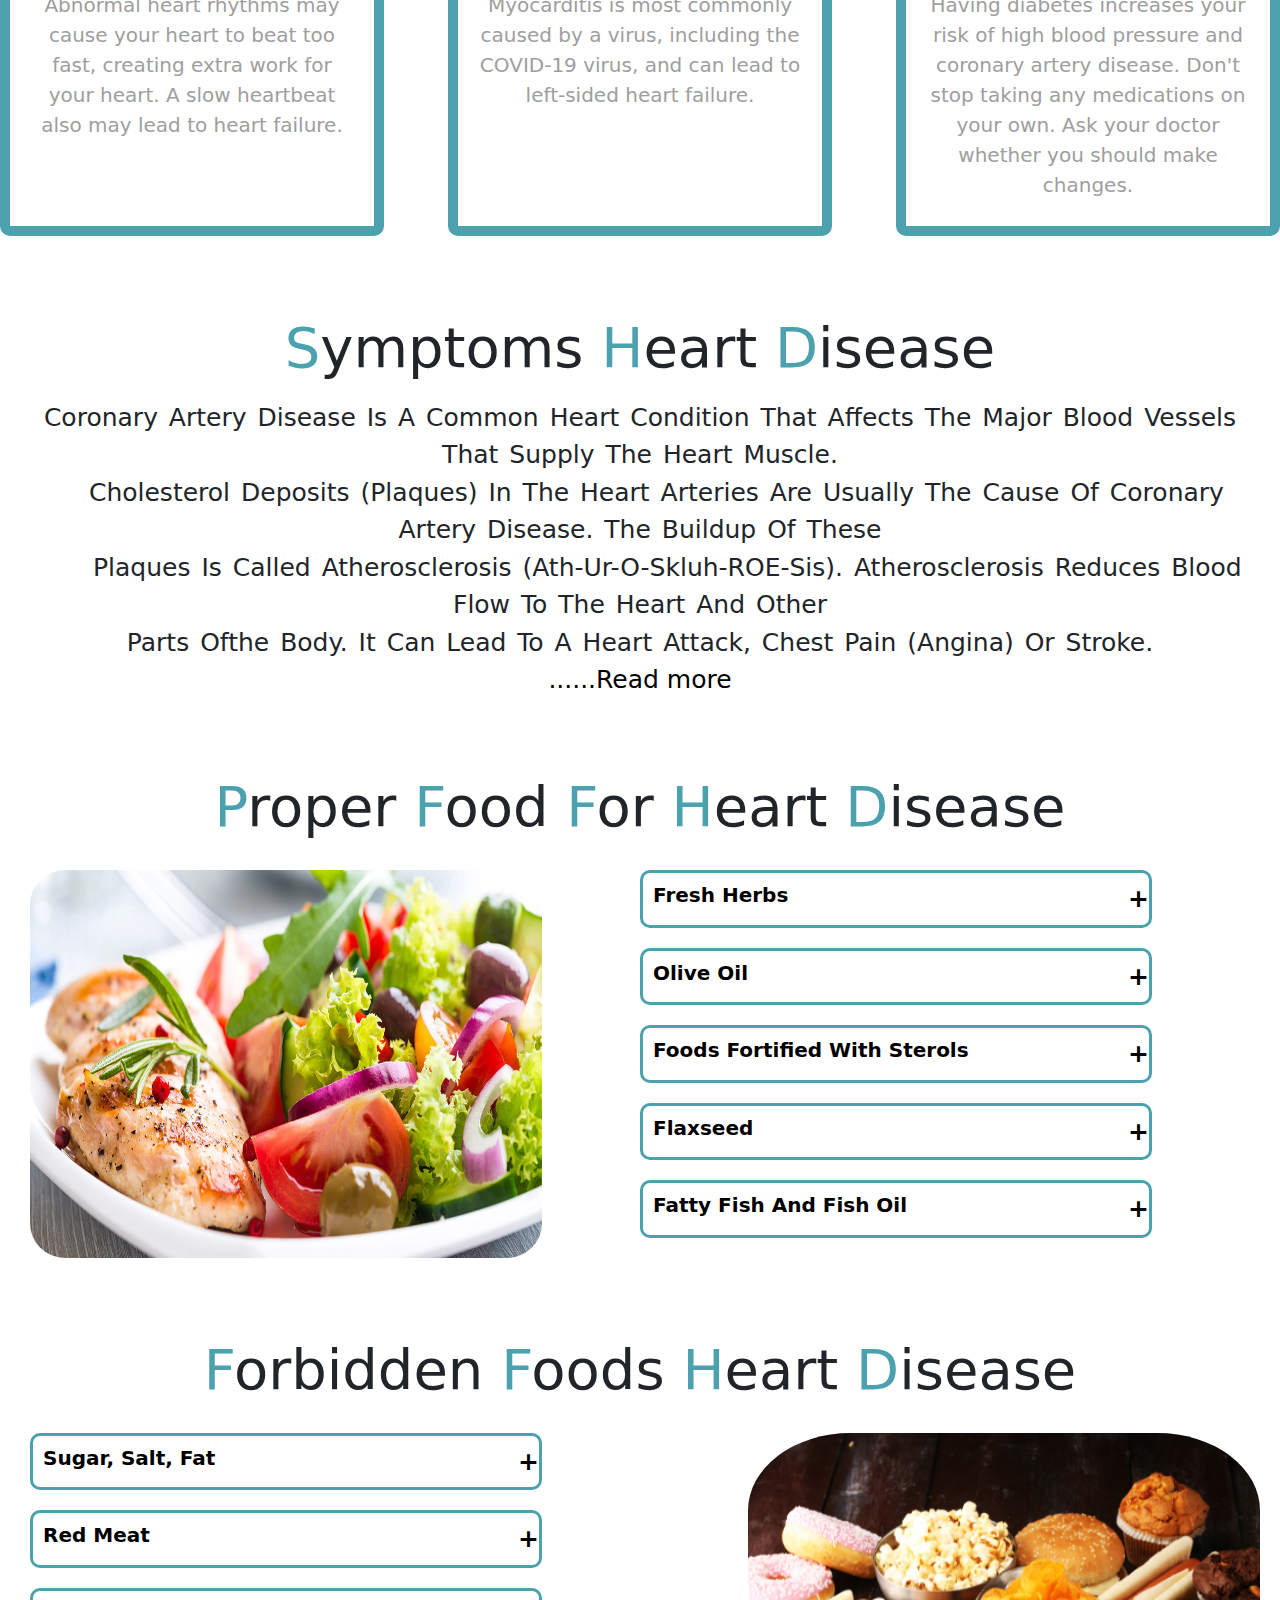
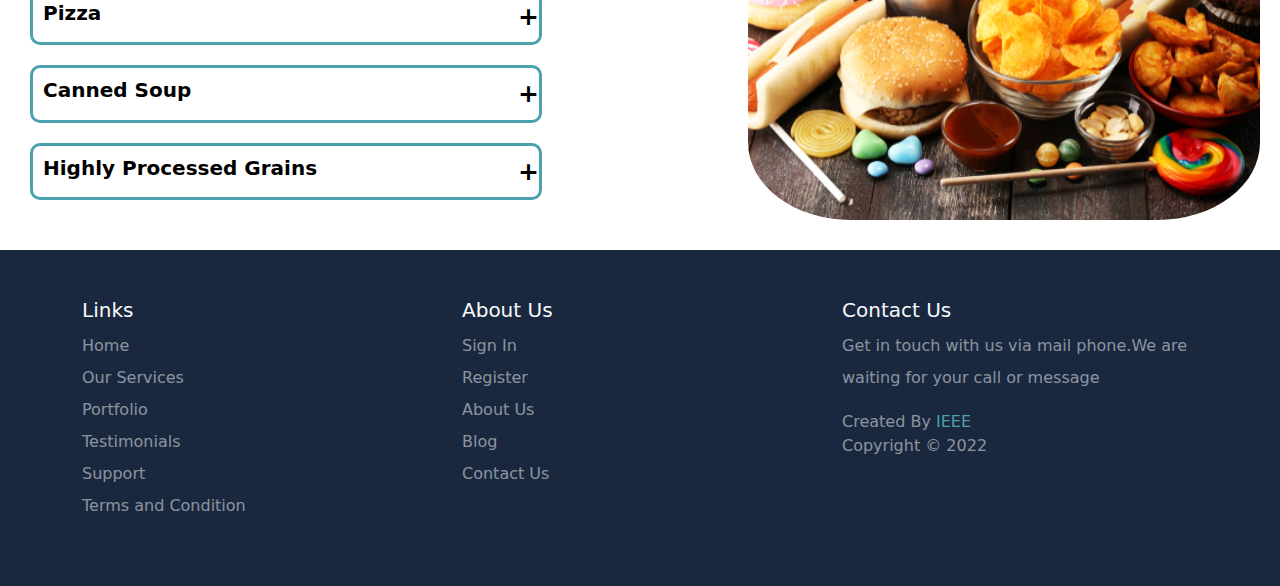
<file: Chronic Diseases/chronic diseases/heart.html>
<!DOCTYPE html>
<html>

<head>
	<title>Heart Disease</title>
	<meta  charset="utf-8">
	<link href="css/bootstrap.min.css" rel="stylesheet">
	<script src="js/bootstrap.bundle.min.js"></script>
    <meta name="viewport" content="width=device-width, initial-scale=1.0">
    <link rel="stylesheet" href="main.css">
    <link rel="stylesheet" href="heart.css">
    <style type="text/css">

    </style>
</head>
<body>
	<!-- start navbar -->
	<nav class="navbar navbar-expand-md  fixed-top">
		<div class="navbar-light">
			 <button class="navbar-toggler" data-bs-toggle="collapse" data-bs-target="#list">
				<span class="navbar-toggler-icon"></span>
			</button>
			<section class="intro" dir="ltr">
</section>
		</div>
		<div class="collapse navbar-collapse justify-content-center" id="list">
			<ul class=" item navbar-nav">
				<li class="item nav-item"><a href="home.html" class="nav-link">home</a></li>
				<li class="item nav-item dropdown">
					<a href="" class="item nav-link dropdown-toggle" data-bs-toggle="dropdown">Heart Disease</a>
					<ul class="item dropdown-menu">
						<li class=" nav-item"><a href="heart.html" class="nav-link">home</a></li>
						<li class=" nav-item"><a href="#causes" class="nav-link">causes</a></li>
						<li class=" nav-item"><a href="#symptoms" class="nav-link">symptoms</a></li>
						<li class=" nav-item"><a href="#proper_food" class="nav-link">proper_food</a></li>
						<li class=" nav-item"><a href="#forbidden_foods" class="nav-link">forbidden_foods</a></li>
					</ul>
				</li>
				<li class="item nav-item"><a href="measure_heart.html" class="nav-link">measure</a></li>
			</ul>
		</div>
	</nav>
	<!-- end navbar -->
	<!-- section One -->
	<header style="background-image:linear-gradient(#4ca1af80,#4ca1af80), url('heart.jpg');">
		<h1 class="text-light display-3">Heart Disease</h1>
		<button class="btn btn-lg" onclick="redirectExternalPage()">Read More </button>
	</header>
	<!-- section two -->
	<div class="heart" id="heart">
		<h2 class="text-center pt-5 display-4"><span>H</span>eart  <span>D</span>isease </h2>
		<p>diabetes is high levels of glucose in the blood. level isn't controlled, this will lead to serious complications , so the diabetic patient must monitor the level of suger in the blood continuously.</p>
	</div>
	<!-- section three -->

	<h2 class="text-center pt-5 display-4" id="causes"><span>c</span>auses <span>o</span>f <span>s</span>udden <span>H</span>eart  <span>D</span>isease </h2>

	<section class="causes">

		<div>
			<span>1</span>
			<h3>High blood pressure</h3>
			<p>
				If your blood pressure is high, your heart has to work harder than it should to circulate blood throughout your body. Over time, this extra exertion can make your heart muscle too stiff or too weak to properly pump blood.
			</p>
		</div>

		<div>
			<span>2</span>
			<h3>Faulty heart valves.</h3>
			<p>
			The valves of the heart keep blood flowing in the proper direction. A damaged valve — due to a heart defect, coronary artery disease or heart infection — forces the heart to work harder, which can weaken it over time.
			</p>
		</div>
		<div>
			<span>3</span>
			<h3>Damage to the heart muscle</h3>
			<p>
				Heart muscle damage can have many causes, including certain diseases, infection, heavy alcohol use, and the toxic effect of drugs, such as cocaine or some drugs used for chemotherapy. Genetic factors also can play a role.
			</p>
		</div>

		<div>
			<span>4</span>
			<h3>arrhythmias</h3>
			<p>
Abnormal heart rhythms may cause your heart to beat too fast, creating extra work for your heart. A slow heartbeat also may lead to heart failure.			</p>
		</div>

		<div>
			<span>5</span>
			<h3>myocarditis</h3>
			<p>
 Myocarditis is most commonly caused by a virus, including the COVID-19 virus, and can lead to left-sided heart failure.
			</p>
		</div>

		<div>
			<span>6</span>
			<h3>Diabetes</h3>
			<p>
 Having diabetes increases your risk of high blood pressure and coronary artery disease. Don't stop taking any medications on your own. Ask your doctor whether you should make changes.			</p>
		</div>
	</section>
	<!-- section four 	-->
	<section class="symptoms" id="symptoms">
		<h2 class="text-center pt-5 display-4"><span>s</span>ymptoms <span>H</span>eart <span>D</span>isease</h2>
		<p>Coronary artery disease is a common heart condition that affects the major blood vessels that supply the heart muscle. <br> &nbsp&nbsp Cholesterol deposits (plaques) in the heart arteries are usually the cause of coronary artery disease. The buildup of these <br> &nbsp&nbsp &nbsp 	 plaques is called atherosclerosis (ath-ur-o-skluh-ROE-sis). Atherosclerosis reduces blood flow to the heart and    other <br>parts ofthe body. It can lead to a heart attack, chest pain (angina) or stroke. <button id="display-list"> ......Read more </button></p>
<!-- what this  -->
		<ul id="lists">
			<li>Chest Discomfort</li>
			<li>Snoring</li>
			<li>Sweating</li>
			<li>Throat or Jaw Pain</li>
			<li>You Feel Dizzy or Lightheaded</li>
			<li>Pain that Spreads to the Arm</li>
			<li>Nausea, Indigestion, Heartburn, or Stomach Pain</li>
		</ul>
	</section>
<!-- section five -->
	<h2 class="text-center pt-5 display-4" id="proper_food"><span>p</span>roper <span>f</span>ood <span>f</span>or  <span>H</span>eart <span>D</span>isease</h2>
	<section class="proper_food" >
		<img src="goodFood.webp" class="imgOne">
		<div class="content">
			<div>
				<button class="button">Fresh Herbs</button>
				<p>
					When you add these to foods instead of salt and fat, you're making a heart-healthy choice. They add flavor without the bad stuff. Spices and other foods are delicious ways to eat heart-smart.
				</p>
			</div>

			<div>
				<button class="button">Olive Oil</button>
				<p>
         This oil is a healthy fat made from smashed olives. It's rich in heart-healthy antioxidants. They may protect your blood vessels. When olive oil replaces saturated fat (like butter), it can help lower cholesterol levels. Try it on salads and cooked veggies, or with bread.				</p>
			</div>

			<div >
				<button class="button"> Foods Fortified With Sterols</button>
				<p>
					Some margarines, soy milks, almond milks, and orange juices have cholesterol-fighting sterols and stanols added. These plant extracts block your gut from soaking up cholesterol. They can lower LDL levels by 10% without messing with good cholesterol.
				</p>
			</div>

			<div>
				<button class="button">Flaxseed</button>
				<p>
This shiny, honey-colored seed has three things that are good for your heart: fiber, phytochemicals called lignans, and omega-3 fatty acids. <br>Tip: Grind flaxseed for the best nutrition. Add it to cereal, baked goods, yogurt, or mustard on a sandwich.				</p>
			</div>

			<div>
				<button class="button">Fatty fish and fish oil</button>
				<p>
					Fatty fish like salmon, mackerel, sardines, and tuna are loaded with omega-3 fatty acids, which have been studied extensively for their heart-health benefits.
					Omega-3 fatty acids from fatty fish may have a protective role in the risk of developing heart disease and slightly reduce the risk of CVD events and arrhythmias (18Trusted Source).
				</p>
			</div>
		</div>
	</section>

	<!-- section six -->

	<h2 class="text-center pt-5 display-4" id="forbidden_foods"><span>f</span>orbidden <span>f</span>oods <span>H</span>eart <span>D</span>isease</h2>

	<section class="proper_food">
		<div class="content" style="margin-left:30px;">
			<div>
				<button class="button">Sugar, Salt, Fat</button>
				<p>
				Eating too much beef, lamb, and pork may raise your odds for heart disease and diabetes. It may be because they’re high in saturated fat, which can boost cholesterol. More recent studies point to how gut bacteria process a part of the meat called L-carnitine. Limit your portions. Also, look for lean cuts like round, sirloin, and extra-lean ground beef.			</p>
			</div>

			<div>
				<button class="button">Red Meat</button>
				<p>
					protein helps the body buld and maintain tissues , but the body may break protein down into sugar, as these unhealthy protein foods lead to weight gain , heigh levels cholesterol and triglycerides in the body. and uncontrlled blod sugar levels. among the foods that are prohibited for diabetics and protein foods that should be avoided are : meats that contain a high precentage of fat  such as beef and lamb, fried a lot an chichen skin.
				</p>
			</div>

			<div >
				<button class="button">Pizza</button>
				<p>
       Pizza can be healthy if you make it the right way, but most take-out pizza and frozen pies have staggering amounts of sodium, fat, and calories, all of which can raise your risk of a heart attack. When you order out, opt for a thin crust (whole wheat if possible), ask for less cheese, pile on the veggies, and skip the pepperoni or sausage, which are loaded with salt. For the most heart-healthy pizza, make it yourself.				</p>
			</div>

			<div>
				<button class="button">Canned Soup</button>
				<p>
Soup can be an easy way to get more vegetables, protein, and fiber. But watch out for unhealthy ingredients. Canned soup often has lots of sodium, which can cause high blood pressure, heart attack, stroke, and heart failure. And any cream-based soup has unhealthy saturated fat. The healthiest way to enjoy soup is to make it from scratch with a low-sodium broth. If you do buy prepared soup, check the label for the least salt and fat.				</p>
			</div>

			<div>
				<button class="button">Highly Processed Grains</button>
				<p>
					Highly processed grains, like white bread, white rice, white pasta, and many sugar-sweetened breakfast cereals, have been stripped of their fiber. That’s especially problematic for people with heart failure because it often co-exists with conditions like Type 2 diabetes and high cholesterol.
		Instead of processed grains, seek out whole grains. Like fruits and vegetables, they’re nutrient-rich and excellent sources of fiber.
				</p>
			</div>
		</div>
		<img src="notgoodFoods.jpg" style="margin-right:20px;  border-radius:20%;">

	</section>

	<!-- start footer -->
 <div class="footer pt-5 pb-5 text-white-50 text-center text-md-start" dir="ltr">
	 <div class="container">
		 <div class="row">
			 <div class="col-md-6 col-lg-4">
				 <div class="links">
						<h5 class="text-light">Links</h5>
						<ul class="list-unstyled lh-lg">
							<li>Home</li>
							<li>Our Services</li>
							<li>Portfolio</li>
							<li>Testimonials</li>
							<li>Support</li>
							<li>Terms and Condition</li>
						</ul>
				 </div>
			 </div>
			 <div class="col-md-6 col-lg-4">
				 <div class="links">
						<h5 class="text-light">About Us</h5>
						<ul class="list-unstyled lh-lg">
							<li>Sign In</li>
							<li>Register</li>
							<li>About Us</li>
							<li>Blog</li>
							<li>Contact Us</li>
						 </ul>
				 </div>
			 </div>
			 <div class="col-md-6 col-lg-4">
				 <div class="Contact">
					 <h5 class="text-light">Contact Us</h5>
					 <p class="lh-lg">Get in touch with us via mail phone.We are waiting for your call or message</p>
					 <div class="copyright">
						 Created By <span>IEEE</span>
						 <div class="">Copyright &copy 2022 </div>
					 </div>
				 </div>
			 </div>
		 </div>
	 </div>
 </div>
 <!-- end footer -->
	<script type="text/javascript" src="heart.js"></script>
</body>
</html>
</file>
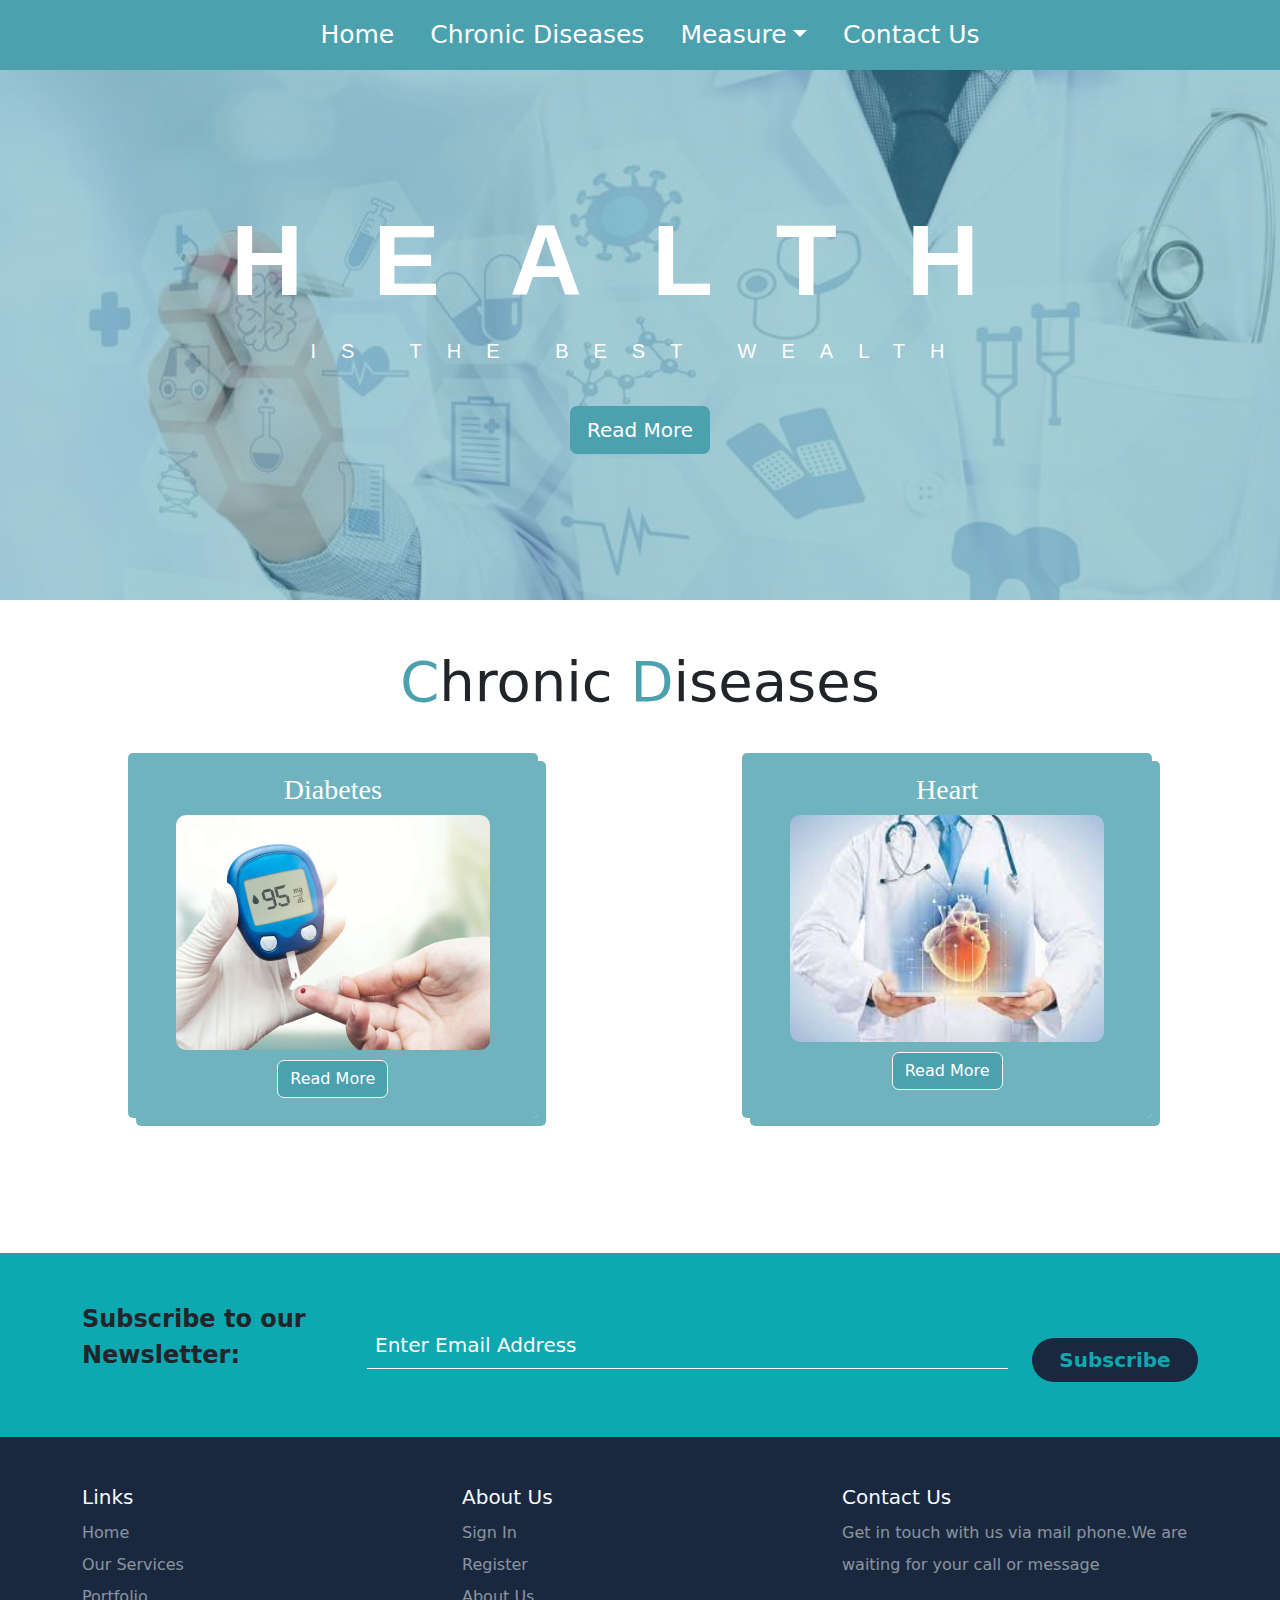
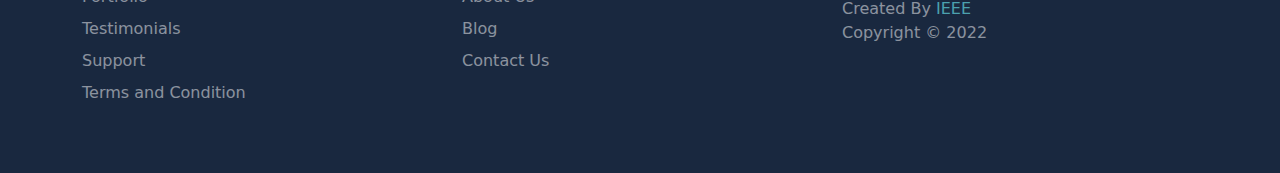
<file: Chronic Diseases/chronic diseases/home.html>
<!DOCTYPE html>
<html>
<head>
	<title>home</title>
	<script src="js/bootstrap.bundle.min.js"></script>
    <link href="css/bootstrap.min.css" rel="stylesheet">
    <meta name="viewport" content="width=device-width, initial-scale=1.0">
    <link rel="stylesheet" href="home.css">
    <link rel="stylesheet" href="main.css">

</head>
<body>
	<nav class="navbar navbar-expand-md  fixed-top">
		<div class="navbar-light">
			<button class="navbar-toggler" data-bs-toggle="collapse" data-bs-target="#list">
				<span class="navbar-toggler-icon"></span>
			</button>
		</div>
		<div class="collapse navbar-collapse justify-content-center" id="list">
			<ul class="navbar-nav">
				<li class="item nav-item"><a href="home.html" class="nav-link">home</a></li>
				<li class="item nav-item"><a href="#Chronic" class="item  nav-link">Chronic Diseases</a></li>
				<li class="item nav-item dropdown">
					<a href="#" class=" nav-link dropdown-toggle" data-bs-toggle="dropdown">measure</a>
					<ul class="dropdown-menu">
						<li class="nav-item"><a href="measure.html" class="nav-link">diabetes</a></li>
						<li class="nav-item"><a href="measure_heart.html" class="nav-link">heart</a></li>
					</ul>
				</li>
				<li class="item nav-item"><a href="contact_us.html" class="nav-link">contact us</a></li>
			</ul>
		</div>
	</nav>
	<header>
		<h1>
        <span class="large">health </span>
        <span class="small">is the best wealth</span>
      </h1>
		<button class="btn btn-lg" onclick="location='https://www.cdc.gov/chronicdisease/about/index.htm'">Read More</button>
	</header>

	<h2 class="text-center pt-5 display-4" id="Chronic"><span>C</span>hronic <span>D</span>iseases</h2>
	<section>
		<div >
			<h3>Diabetes</h3>
			<img src="2.jpg">
			<button class="btn btn-md btn-light" onclick="location='diabetes.html'">read more</button>
		</div>
		<div>
			<h3>Heart</h3>
			<img src="5.jpg">
			<button class="btn btn-md btn-light"  onclick="location='heart.html'">read more</button>
		</div>
	</section>

	<!-- start subscribe -->
	<div class="subscribe text-center pt-5 pb-5 text-md-start" dir="ltr">
		<div class="container">
			<div class="row align-items-center">
				<div class="col-md-6 col-lg-3 ">
					<div class="fw-bold fs-4 mb-3">Subscribe to our Newsletter:</div>
				</div>
				<div class="col-md-6 col-lg-7">
					<input class="w-100 text-light p-2 bg-transparent  fs-5" type="text" placeholder="Enter Email Address">
				</div>
				<div class="col-md-6 col-lg-2">
					<input class="btn rounded-pill fw-bold fs-5" type="submit" value="Subscribe">
				</div>
			</div>
		</div>
	</div>
 <!-- end subscribe -->

<!-- start footer -->
 <div class="footer pt-5 pb-5 text-white-50 text-center text-md-start" dir="ltr">
	 <div class="container">
		 <div class="row">
			 <div class="col-md-6 col-lg-4">
				 <div class="links">
						<h5 class="text-light">Links</h5>
						<ul class="list-unstyled lh-lg">
							<li>Home</li>
							<li>Our Services</li>
							<li>Portfolio</li>
							<li>Testimonials</li>
							<li>Support</li>
							<li>Terms and Condition</li>
						</ul>
				 </div>
			 </div>
			 <div class="col-md-6 col-lg-4">
				 <div class="links">
						<h5 class="text-light">About Us</h5>
						<ul class="list-unstyled lh-lg">
							<li>Sign In</li>
							<li>Register</li>
							<li>About Us</li>
							<li>Blog</li>
							<li>Contact Us</li>
						 </ul>
				 </div>
			 </div>
			 <div class="col-md-6 col-lg-4">
				 <div class="Contact">
					 <h5 class="text-light">Contact Us</h5>
					 <p class="lh-lg">Get in touch with us via mail phone.We are waiting for your call or message</p>
					 <div class="copyright">
						 Created By <span>IEEE</span>
						 <div class="">Copyright &copy 2022 </div>
					 </div>
				 </div>
			 </div>
		 </div>
	 </div>
 </div>
 <!-- end footer -->
</body>
</html>
</file>
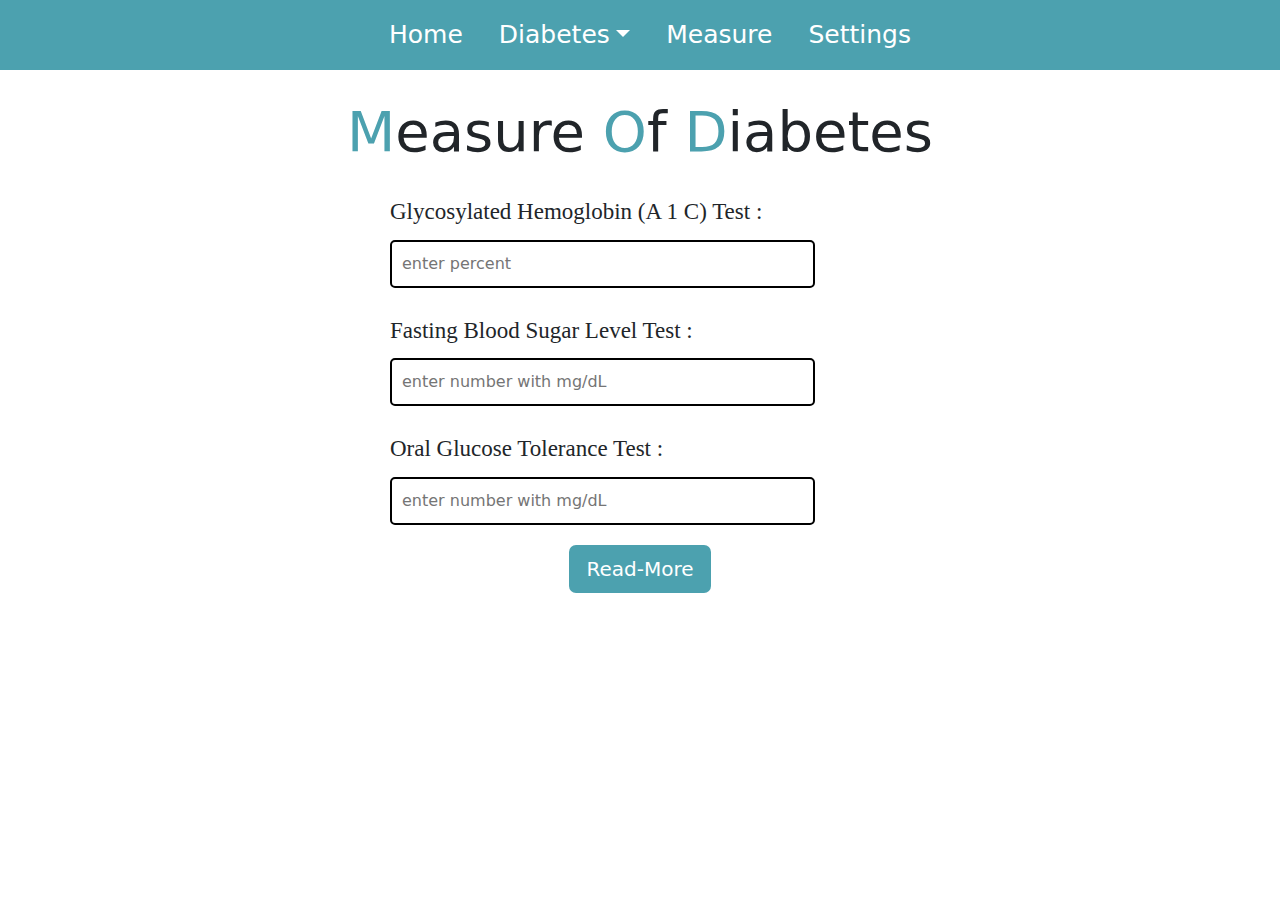
<file: Chronic Diseases/chronic diseases/measure.html>
<!DOCTYPE html>
<html>
<head>
	<title>measure</title>
	<meta  charset="utf-8">
	<link href="css/bootstrap.min.css" rel="stylesheet">
	<script src="js/bootstrap.bundle.min.js"></script>
    <meta name="viewport" content="width=device-width, initial-scale=1.0">
	<link rel="stylesheet" href="diabetes.css">
	<link rel="stylesheet" href="main.css">
	<link rel="stylesheet" type="text/css" href="measure.css">
</head>
<body>
	<nav class="navbar navbar-expand-md  fixed-top">
		<div class="navbar-light">
			<button class="navbar-toggler" data-bs-toggle="collapse" data-bs-target="#list">
				<span class="navbar-toggler-icon"></span>
			</button>
		</div>
		<div class="collapse navbar-collapse justify-content-center" id="list">
			<ul class="navbar-nav">
				<li class="item nav-item"><a href="home.html" class="nav-link">home</a></li>
				<li class="item nav-item dropdown">
					<a href="" class="nav-link dropdown-toggle" data-bs-toggle="dropdown">diabetes</a>
					<ul class="dropdown-menu">
						<li class="nav-item"><a href="diabetes.html" class="nav-link">home</a></li>
						<li class="nav-item"><a href="diabetes.html #causes" class="nav-link">causes</a></li>
						<li class="nav-item"><a href="diabetes.html #symptoms" class="nav-link">symptoms</a></li>
						<li class="nav-item"><a href="diabetes.html #proper_food" class="nav-link">proper_food</a></li>
						<li class="nav-item"><a href="diabetes.html #forbidden_foods" class="nav-link">forbidden_foods</a></li>
					</ul>
				</li>
				<li class="item nav-item"><a href="measure.html" class="nav-link">measure</a></li>
				<li class="item nav-item"><a href="#" class="nav-link">settings</a></li>
			</ul>
		</div>
	</nav>
		<h2 class="text-center pt-5 display-4"><span>m</span>easure <span>o</span>f <span>D</span>iabetes</h2>

	<form id="measure">
		<div>
			<label>glycosylated hemoglobin (A 1 C) test :</label>
			<input type="text" placeholder="enter percent" id="hemoglobin_input">
			<p></p>
		</div>

		<div>
			<label>fasting blood sugar level test :</label>
			<input type="text" placeholder="enter number with mg/dL" id="fast_input">
			<p></p>
		</div>

		<div>
			<label>oral glucose tolerance test :</label>
			<input type="text" placeholder="enter number with mg/dL" id="oral_input">
			<p></p>
		</div>
	</form>
	<button class="btn btn-lg" style="display:block; margin:auto; margin-top:20px" onclick="window.location = 'https://www.mayoclinic.org/ar/disease-conditions/prediabetes/diagnosis-treatment/drc-20355284'">read-more</button>

	<script type="text/javascript">
		var hemoglobin_input = document.getElementById('hemoglobin_input'),
		    fast_input       = document.getElementById('fast_input'),
		    oral_input       = document.getElementById('oral_input');
		hemoglobin_input.onkeyup = function(){
				if(this.value < 5.7 && this.value != false)
					this.nextSibling.textContent = 'normal range';

				else if(this.value >= 5.7 && this.value <= 6.4)
					this.nextSibling.textContent = 'diagnosed as prediabetes';
				else if(this.value >= 6.5)
					this.nextSibling.textContent = 'diagnosed with diabetes';

				else
					this.nextSibling.textContent = '';
		}

		fast_input.onkeyup = function(){
				if(this.value < 100 && this.value != false)
					this.nextSibling.textContent = 'normal range';

				else if(this.value >= 100 && this.value <= 125)
					this.nextSibling.textContent = 'in prediabetes';
				else if(this.value >= 126)
					this.nextSibling.textContent = 'diagnosed as diabetes';

				else
					this.nextSibling.textContent = '';
		}


		oral_input.onkeyup = function(){
				if(this.value < 140 && this.value != false)
					this.nextSibling.textContent = 'normal range';

				else if(this.value >=140 && this.value <= 199)
					this.nextSibling.textContent = 'is consistent with prediabetes';
				else if(this.value >= 200)
					this.nextSibling.textContent = 'indicates diabetes';

				else
					this.nextSibling.textContent = '';
		}
	</script>
</body>
</html>
</file>
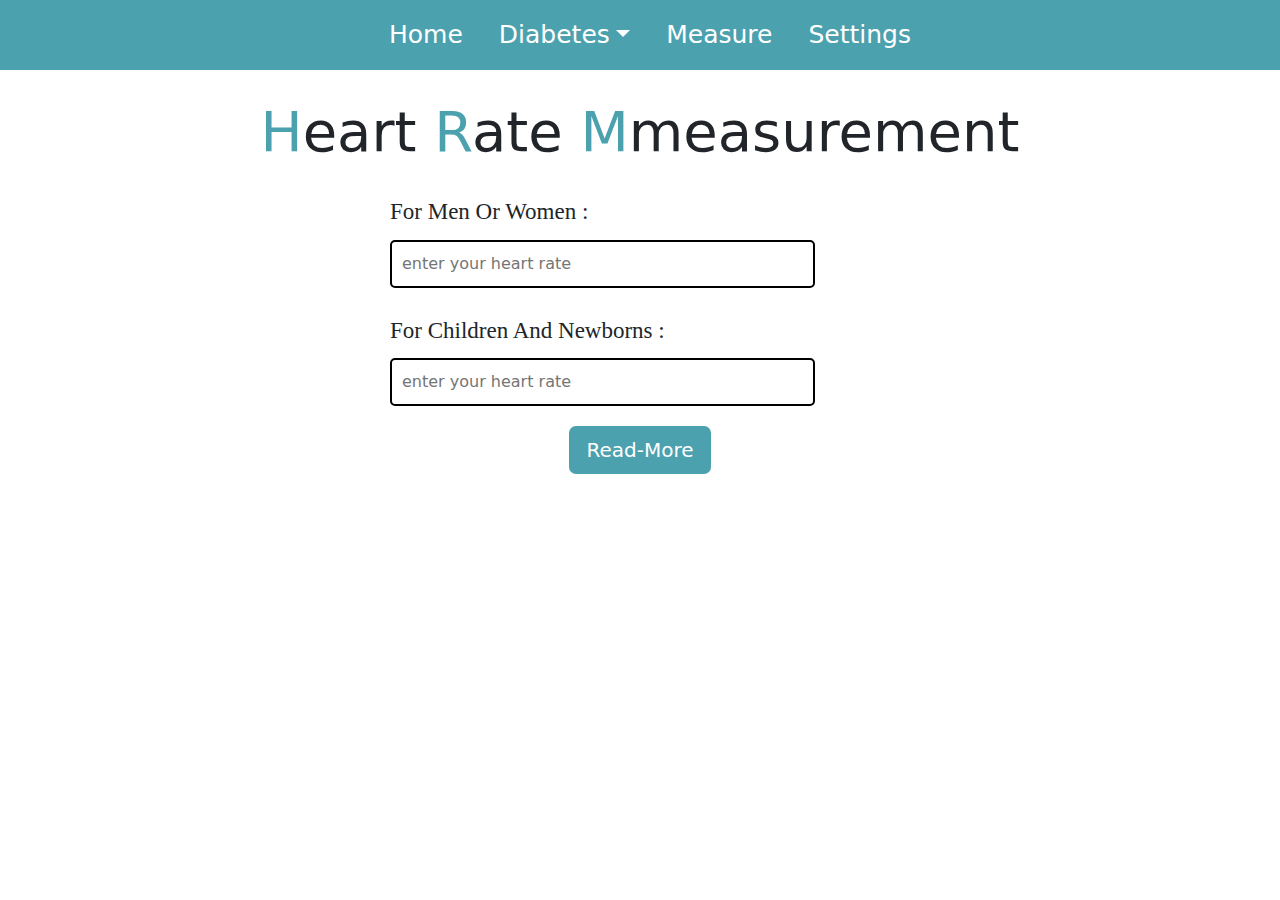
<file: Chronic Diseases/chronic diseases/measure_heart.html>
<!DOCTYPE html>
<html>
<head>
	<title>measure</title>
	<meta  charset="utf-8">
	<link href="css/bootstrap.min.css" rel="stylesheet">
	<script src="js/bootstrap.bundle.min.js"></script>
    <meta name="viewport" content="width=device-width, initial-scale=1.0">
	<link rel="stylesheet" href="diabetes.css">
	<link rel="stylesheet" href="main.css">
	<link rel="stylesheet" type="text/css" href="measure.css">
</head>
<body>
	<nav class="navbar navbar-expand-md  fixed-top">
		<div class="navbar-light">
			<button class="navbar-toggler" data-bs-toggle="collapse" data-bs-target="#list">
				<span class="navbar-toggler-icon"></span>
			</button>
		</div>
		<div class="collapse navbar-collapse justify-content-center" id="list">
			<ul class="navbar-nav">
				<li class="item nav-item"><a href="home.html" class="nav-link">home</a></li>
				<li class="item nav-item dropdown">
					<a href="" class="item nav-link dropdown-toggle" data-bs-toggle="dropdown">diabetes</a>
					<ul class="dropdown-menu">
						<li class="nav-item"><a href="heart.html" class="nav-link">home</a></li>
						<li class="nav-item"><a href="heart.html #causes" class="nav-link">causes</a></li>
						<li class="nav-item"><a href="heart.html #symptoms" class="nav-link">symptoms</a></li>
						<li class="nav-item"><a href="heart.html #proper_food" class="nav-link">proper_food</a></li>
						<li class="nav-item"><a href="heart.html #forbidden_foods" class="nav-link">forbidden_foods</a></li>
					</ul>
				</li>
				<li class="item nav-item"><a href="measure_heart.html" class="nav-link">measure</a></li>
				<li class="item nav-item"><a href="#" class="nav-link">settings</a></li>
			</ul>
		</div>
	</nav>

	<h2 class="text-center pt-5 display-4"><span>h</span>eart <span>r</span>ate <span>m</span>measurement</h2>

	<form id="measure">
		<div>
			<label>for men or women :</label>
			<input type="text" placeholder="enter your heart rate" id="menOrWomen">
			<p></p>
		</div>

		<div>
			<label>for children and newborns :</label>
			<input type="text"  placeholder="enter your heart rate" id="children">
			<p></p>
		</div>
	</form>
	<button class="btn btn-lg" style="display:block; margin:auto; margin-top:20px" onclick="window.location = 'https://www.mayoclinic.org/ar/disease-conditions/prediabetes/diagnosis-treatment/drc-20355284'">read-more</button>

	<script type="text/javascript">
		var  menOrWomen = document.getElementById('menOrWomen'),
		    children    = document.getElementById('children');
		menOrWomen.onkeyup = function(){
				if(this.value >= 120 && this.value <= 150 && this.value != false)
					this.nextSibling.textContent = 'normal range';
				else if(this.value == false)
					this.nextSibling.textContent = '';

				else
					this.nextSibling.textContent = 'this isn\'t good';
		}

		children.onkeyup = function(){
				if(this.value >= 40 && this.value <= 120 && this.value != false)
					this.nextSibling.textContent = 'normal range';
				else if(this.value == false)
					this.nextSibling.textContent = '';

				else
					this.nextSibling.textContent = 'this isn\'t good';
		}

	</script>
</body>
</html>
</file>
<file: bondi-template/bondi.css>
:root {
  --dark-color: #19283f;
  --green-color: #33d1cc;
  --red-color: #ff3150;
  --yellow-color: #ffc400;
  --section-color: #eff7fa;
}
body {
  font-family: "Roboto", sans-serif;
}
.main-btn {
  background-color: var(--red-color);
  color: var(--yellow-color);
}
.main-btn:hover {
  color: var(--yellow-color);
  box-shadow: none
}
.main-title::after {
  content: '';
  height: 2px;
  width: 120px;
  background-color: var(--green-color);
  position: absolute;
  bottom: -20px;
  left: 50%;
  transform: translateX(-50%);
}
/* start navbar */
.navbar {
  background-color: var(--dark-color);
}
.navbar .navbar-nav .nav-link {
  color: white;
}
.navbar .navbar-nav .nav-link:active,
.navbar .navbar-nav .nav-link:focus,
.navbar .navbar-nav .nav-link:hover {
  color: var(--green-color);
}
.navbar .search {
  border-left: 1px solid var(--green-color);
}
.navbar .search svg {
  color: var(--green-color)
}
.navbar .navbar-toggler {
  color: white;
  font-size: 25px;
  border-color: white;
}
.navbar .navbar-toggler:focus {
  box-shadow: none;
}
.navbar .navbar-toggler[aria-expanded="true"] {
  border-color: var(--green-color);
}
/* end navbar */

/* start landing */
.landing {
  background-color: var(--dark-color);
  min-height: calc(100vh - 72px);
}
/* end landing */

/* start features */

.features .icon-holder {
  height: 200px;
}
.features .icon-holder svg {
  left: 50%;
  transform: translateX(-50%);
}
.features .icon-holder .number {
  font-size: 12rem;
  color: var(--section-color);
}
.features .icon-holder .icon {
  color: var(--green-color);
}
.features .feat h4 {
  color: var(--yellow-color);
}
/* end features */

/* start ourwork */
.ourwork {
  background-color: var(--section-color);
}
.ourwork ul .active {
  background-color: var(--red-color);
  color: var(--yellow-color);
}
.ourwork ul li {
  padding: 0.5rem 1rem ;
  cursor: pointer;
}
.ourwork ul li:not(.active):hover{
  color: var(--red-color);
}
.ourwork .box {
  padding: 5px;
  overflow: hidden;
  position: relative;
}
.ourwork .box::before {
  content: attr(data-work);
  position: absolute;
  color: white;
  background-color: rgb(51 209 204 /76%);
  width: calc(100% - 10px);
  height: calc(100% - 10px);
  display: flex;
  justify-content: center;
  align-items: center;
  transition: 0.5s;
  transform: translateX(calc(-100% - 5px));
  font-size: 1.5rem;
}
.ourwork .box:hover::before {
  transform: translateX(0);
}
/* end ourwork */
/* start stuff */
.stuff .description {
  max-width: 500px;
}
/* end stuff */

/* start team */
.team {
  background-color: var(--section-color);
}
.team h2 {
  color: var(--yellow-color);
}
.team h4 {
  background-color: var(--green-color)
}
/* end team */

/* start project */
.project {
  background-color: var(--dark-color);
}
/* end project */

/* start subscribe */
.subscribe {
  background-color: var(--yellow-color);
}
.subscribe input[type="text"] {
border: none;
border-bottom: 1px solid white
}
.subscribe input[type="text"]:focus {
  outline: none
}
.subscribe ::placeholder {
  color: white
}
.subscribe input[type="submit"] {
   background-color: var(--dark-color);
   color: var(--yellow-color);
}
@media (max-width: 768px){
  .subscribe input[type="text"] {
    margin-bottom: 5px;
  }
}
/* end subscribe */

/* start footer */
.footer {
  background-color: var(--dark-color);
}
.footer .copyright > span {
  color: var(--green-color);
}
.footer .copyright div span {
  color: var(--yellow-color);
}
.footer .contact ul svg {
  width: 20px;
  height: 20px;
}
.footer .facebook {
  background-color: #1877f2;
}
.footer .twitter {
  background-color: #1da1f2;
}
.footer .linkedin {
  background-color: #0077b5;
}
.footer .youtube {
  background-color: #ff0000;
}
/* end footer */
</file>
<file: Chronic Diseases/chronic diseases/main.css>
*{
	padding:0;
	margin:0;
}
nav, nav .dropdown-menu{
	
	background-color:#4ca1af;

}
nav ul li .nav-link{
	color:white;
	font-size:25px;
	margin-left:20px;
	text-transform:capitalize;
}
header{
	background-image:linear-gradient(#4ca1af80,#4ca1af80), url('1.jpg');
	background-size:cover;
	background-position:top;
	height:600px;
	text-align:center;
	padding-top:200px;
}
.btn {
 	margin-top:30px;
	background-color:#4ca1af;
	color:white;
	border-radius:7px;
	text-transform:capitalize;
}

h2{
	text-transform:capitalize;
}
h2 span{
	color:#4ca1af;
}
</file>
<file: Chronic Diseases/chronic diseases/diabetes.css>
:root {
  --dark-color: #19283f;
  --green-color: #4ca1af;
}
.item :hover{
  color: black
}
.diabetes p, .symptoms p{
	text-align:center;
	font-size:25px;
	text-transform:capitalize;
	padding:10px 30px;
	word-spacing:3px;
}

.causes{
	max-width:1300px;
	margin:auto;
	margin-top:50px;
	margin-bottom:10px;
	display:flex;
	flex-wrap:wrap;
	justify-content:space-between;
}
.causes div{
	max-width:30%;
	text-align:center;
	padding:10px 20px;
	margin-bottom:20px;
	border-radius:10px;
	border:10px solid #4ca1af;
}
.causes div span{
	font-size:20px;
	padding:3px 10px;
	border:2px  solid;
	border-radius:20px;
	font-weight:bold;
}
.causes div h3{
	padding:10px;
	text-transform:capitalize;
}
.causes div p{
	font-size:20px;
	color:#9e9e9e;
}
.symptoms  p button{
	border:0;
	background-color:white;
	text-decoration:underline;
	color:blue;
	outline:0;
}
.symptoms ul{
	display:block;
	width:25%;
	margin:auto;
	font-size:25px;
	text-transform:capitalize;
	display:none;

}
.proper_food{
	display:flex;
	flex-wrap:wrap;
	justify-content:space-between;
	margin:30px 0;
}
.proper_food img{
	width:40%;
}
.proper_food .content{
	width:50%;
}
.proper_food .content div{
	width:80%;
	margin-bottom:20px;
}
.proper_food .content div button {
	width:100%;
	text-align:left;
	text-transform:capitalize;
	border:3px solid #4ca1af;
	padding:7px 0;
	text-indent:10px;
	font-weight:bold;
	font-size:20px;
	border-radius:10px;
	background-color:white;

}

.proper_food .content div button:after{
	content: '+';
	float:right;
	font-size:25px;
}
.proper_food .content div button:hover{
	background-color:#4ca1af;
	color:white;
}
.proper_food .content div p{
	display:none;
	padding:10px;
	text-transform:capitalize;
	font-size:20px;

}
#display-list{
	color: black;
      text-decoration: none;
}
/* start subscribe */
.subscribe {
  margin-top: 15vh  ;
  background-color: var(--subscrib-color);
}
.subscribe input[type="text"] {
border: none;
border-bottom: 1px solid white ;
}
.subscribe input[type="text"]:focus {
  outline: none
}
.subscribe ::placeholder {
  color: white
}
.subscribe input[type="submit"] {
   background-color: var(--dark-color);
   color: var(--subscrib-color);
   width: 100% ;

}
@media (max-width: 768px){
  .subscribe input[type="text"] {
    margin-bottom: 5px;
  }
}

/* end subscribe */

/* start footer */
.footer {
  background-color: var(--dark-color);
}
.footer .copyright > span {
  color: var(--green-color);
}
/* end footer */
</file>
<file: Chronic Diseases/chronic diseases/heart.css>
:root {
  --dark-color: #19283f;
  --green-color: #4ca1af;
}
.item :hover{
  color: black
}
.heart p, .symptoms p{
	text-align:center;
	font-size:25px;
	text-transform: capitalize;
	padding:10px 30px;
	word-spacing:3px;
}
.causes{
	max-width:1300px;
	margin:auto;
	margin-top:50px;
	margin-bottom:10px;
	display:flex;
	flex-wrap:wrap;
	justify-content:space-between;
}
.causes div{
	max-width:30%;
	text-align:center;
	padding:10px 20px;
	margin-bottom:20px;
	border-radius:10px;
	border:10px solid #4ca1af;
}
.causes div span{
	font-size:20px;
	padding:3px 10px;
	border:2px  solid;
	border-radius:20px;
	font-weight:bold;
}
.causes div h3{
	padding:10px;
	text-transform:capitalize;
}
.causes div p{
	font-size:20px;
	color:#9e9e9e;
}
.symptoms  p button{
	border:0;
	background-color:white;
	text-decoration:underline;
	color:blue;
	outline:0;
}
.symptoms ul{
	display:block;
	width:25%;
	margin:auto;
	font-size:25px;
	text-transform:capitalize;
	display:none;
}
.proper_food{
	display:flex;
	flex-wrap:wrap;
	justify-content:space-between;
	margin:30px 0;
}
.proper_food img{
	width:40%;
}
.imgOne {
	border-radius: 35px;
	margin-left: 30px
}
.proper_food .content{
	width:50%;
}
.proper_food .content div{
	width:80%;
	margin-bottom:20px;
}
.proper_food .content div button {
	width:100%;
	text-align:left;
	text-transform:capitalize;
	border:3px solid #4ca1af;
	padding:7px 0;
	text-indent:10px;
	font-weight:bold;
	font-size:20px;
	border-radius:10px;
	background-color:white;
}
.proper_food .content div button:after{
	content: '+';
	float:right;
	font-size:25px;
}
.proper_food .content div p{
	display:none;
	padding:10px;
	text-transform:capitalize;
	font-size:20px;
}
#display-list{
	color: black;
      text-decoration: none;
}
/* start footer */
.footer {
  background-color: var(--dark-color);
}
.footer .copyright > span {
  color: var(--green-color);
}
/* end footer */
</file>
<file: Chronic Diseases/chronic diseases/home.css>
:root {
  --dark-color: #19283f;
  --green-color: #4ca1af;
  --subscrib-color: #0da8b0;
}
.item :hover{
  color: black
}
header h1 span{
	font-family: "Poppins", sans-serif;
  text-transform: uppercase;
  color:white;
}

header h1 .large{
  font-size: 100px ;
  font-weight: 600;
  letter-spacing: 70px;
  display: block;
}

header h1 .small {
  font-size: 20px ;
  font-weight: 500;
  letter-spacing: 25px;
}
 .btn {
 	margin-top:30px;
	background-color:#4ca1af;
	color:white;
	border-radius:7px;
	text-transform:capitalize;
}
h2{
	text-transform:capitalize;
}
h2 span{
	color:#4ca1af;
}

section {
	width:80%;
	margin:auto;
	display:flex;
	justify-content: space-between;
	flex-wrap:wrap;
	margin-bottom:20px;
}
section div{
	width:40%;
	text-align:center;
	margin-top:30px;
	color:white;
	background-color:#4ca1afcf;
	padding:20px;
	border-radius:5px;
	box-shadow:8px 8px #4ca1afcf;
}

section div h3{
	font-family:cursive;
}

section div img{
	width:85%;
	max-height:250px;
	border-radius:10px;
}

section div .btn{
	margin-top:10px;
}

/* start subscribe */
.subscribe {
  margin-top: 15vh  ;
  background-color: var(--subscrib-color);
}
.subscribe input[type="text"] {
border: none;
border-bottom: 1px solid white ;
}
.subscribe input[type="text"]:focus {
  outline: none
}
.subscribe ::placeholder {
  color: white
}
.subscribe input[type="submit"] {
   background-color: var(--dark-color);
   color: var(--subscrib-color);
   width: 100% ;

}
@media (max-width: 768px){
  .subscribe input[type="text"] {
    margin-bottom: 5px;
  }
}

/* end subscribe */

/* start footer */
.footer {
  background-color: var(--dark-color);
}
.footer .copyright > span {
  color: var(--green-color);
}
/* end footer */
</file>
<file: Chronic Diseases/chronic diseases/measure.css>
h2{
	margin-top :50px;
}
.item :hover{
  color: black
}
form{
	width:500px;
	margin:auto;
	margin-top:20px;
}
form label{
	font-size:23px;
	text-transform:capitalize;
	padding:10px 0;
	font-family:cursive;
}
input{
	display:block;
	width:85%;
	padding:10px;
	border-radius:5px;
	border:2px solid ;
}
</file>
